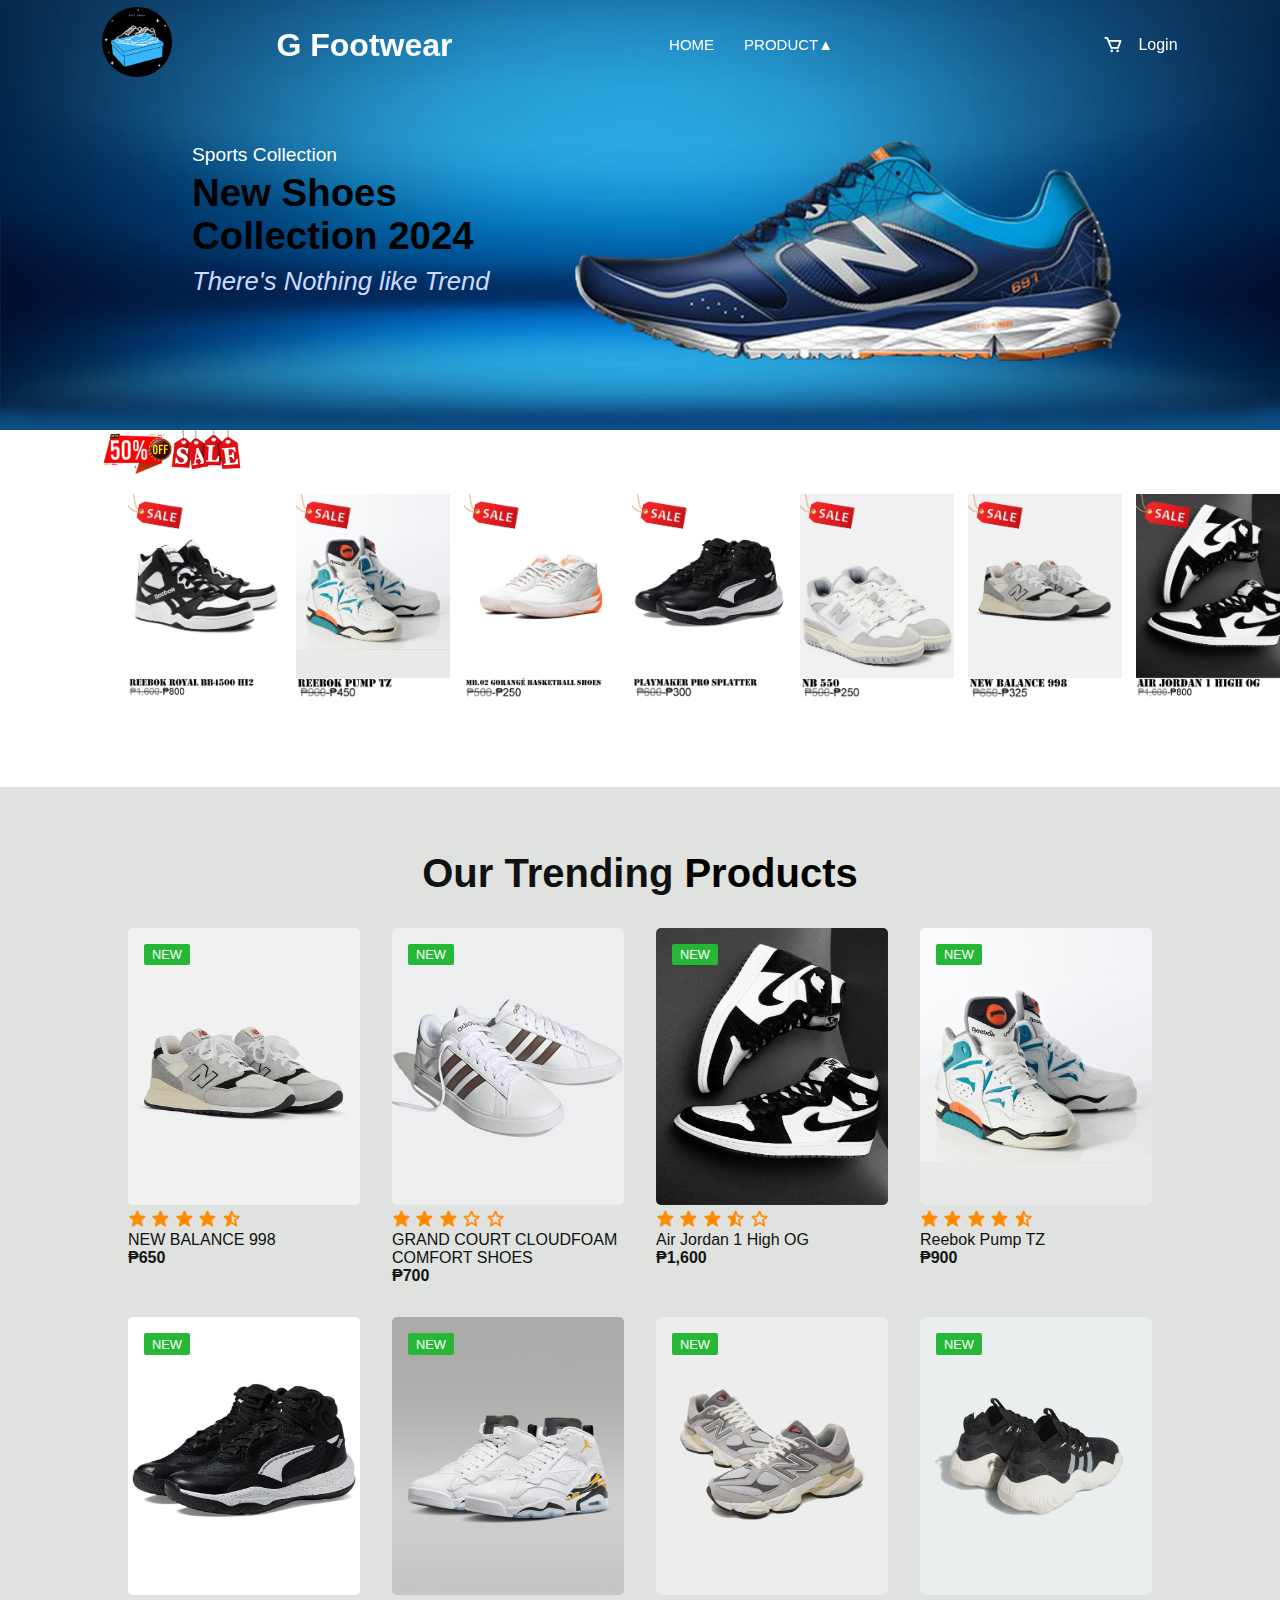
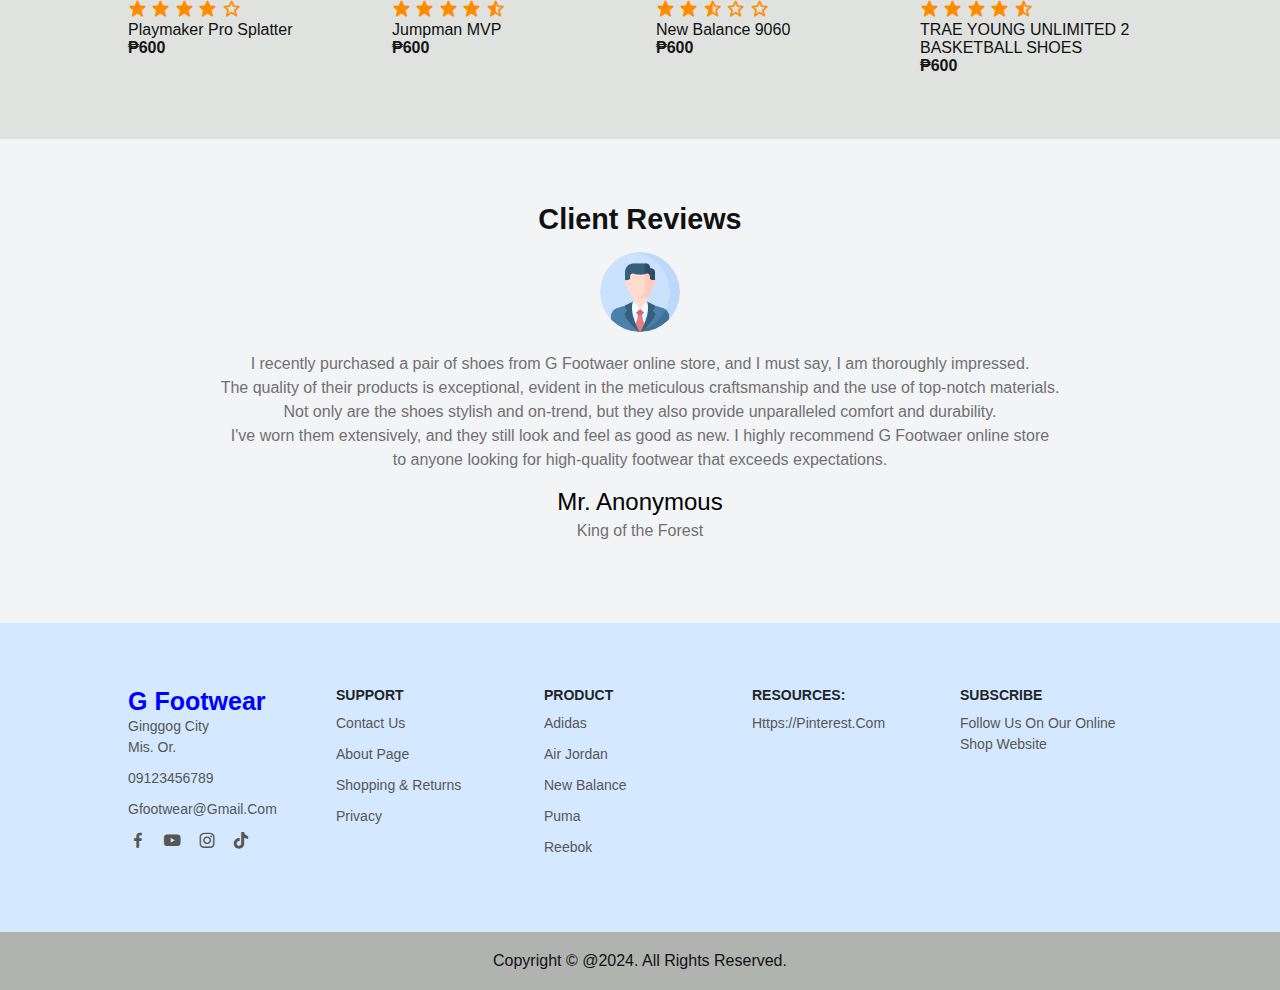
<file: index.html>
<!DOCTYPE html>
<html lang="en">
<head>
    <meta charset="UTF-8">
    <meta name="viewport" content="width=device-width, initial-scale=1.0">
    <link rel="stylesheet" href="https://unpkg.com/boxicons@latest/css/boxicons.min.css">
    <link rel="stylesheet" href="styles.css">
    <link rel="icon" type="image/x-icon" href="image/logo2.png">
    <title>G Footwear</title>
</head>
<body>
    <header>
        <a href="#" class="logo"><img src="image/logo2.png" ></a>
        <h1 class="business-name">G Footwear</h1>
        
        <ul class="navigation">
            <li><a class="sectionBtn" data-section="Home" href="#home" >HOME</a></li>
            <li><a id="cat" onclick="toggleButton()">PRODUCT▲</a></li>
        </ul>
        <div id="dropdown" class="category">
            <a class="sectionBtn" data-section="adidas" href="#adidas">ADIDAS</a>
            <div class="separator"></div>
            <a class="sectionBtn" data-section="aj" href="#aj">AIR JORDAN</a>
            <div class="separator"></div>
            <a class="sectionBtn" data-section="nb" href="#nb">NEW BALANCE</a>
            <div class="separator"></div>
            <a class="sectionBtn" data-section="puma" href="#puma">PUMA</a>
            <div class="separator"></div>
            <a class="sectionBtn" data-section="reebok" href="#reebok">REEBOK</a>
        </div>

        <div class="nav-icon">
            <!-- <a href="#"><i class='bx bx-search'></i></a> -->
            <!-- <a href="#"><i class='bx bx-user'></i></a> -->
            <a href="cart.html"><i class='bx bx-cart'></i></a>
            <a class="btn" href="login.html">Login</a>
        </div>

    </header>

    <section class="home" id="home">
        <div class="main-text">
            <h5>Sports Collection</h5>
            <h1>New Shoes <br> Collection 2024</h1>
            <p>There's Nothing like Trend</p>
        </div>

    </section>

    <!-- sale -->
    <section class="sale">
        <div class="scrollable-content">
            <img class="shoes26" src="image/sale1.jpg" >
            <img class="shoes27" src="image/sale2.jpg" >
            <img class="shoes28" src="image/sale3.jpg" >
            <img class="shoes29" src="image/sale4.jpg" >
            <img class="shoes30" src="image/sale5.jpg" >
            <img class="shoes31" src="image/sale6.jpg" >
            <img class="shoes32" src="image/sale7.jpg" >
            <img class="shoes33" src="image/sale8.jpg" >
            <img class="shoes34" src="image/sale9.jpg" >
            <img class="shoes35" src="image/sale10.jpg" >
        </div>
    </section>

    <!-- Trending product section -->
    <section class="trending-product active" id="Home" >
        <div class="center-text">
            <h2>Our Trending <span>Products</span></h2>
        </div>

        <div class="products">
            <div class="row">
                <img class="shoes13" src="NEW BALANCE/nb3.jpg" >
                <div class="product-text">
                    <h5>New</h5>
                </div>
                <div class="ratting">
                    <i class='bx bxs-star'></i>
                    <i class='bx bxs-star'></i>
                    <i class='bx bxs-star'></i>
                    <i class='bx bxs-star'></i>
                    <i class='bx bxs-star-half'></i>
                </div>

                <div class="price">
                    <h4>NEW BALANCE 998</h4>
                    <p>₱650</p>
                    
                </div>
            </div>
       
            <div class="row">
                <img class="shoes2" src="ADIDAS/adidas2.jpg" >
                <div class="product-text">
                    <h5>New</h5>
                </div>
                <div class="ratting">
                    <i class='bx bxs-star'></i>
                    <i class='bx bxs-star'></i>
                    <i class='bx bxs-star'></i>
                    <i class='bx bx-star'></i>
                    <i class='bx bx-star'></i>
                </div>

                <div class="price">
                    <h4>GRAND COURT CLOUDFOAM COMFORT SHOES</h4>
                    <p>₱700</p>
                    
                </div>
            </div>
       
            <div class="row">
                <img class="shoes6" src="AIR JORDAN/jordan1.jpg" >
                <div class="product-text">
                    <h5>New</h5>
                </div>
                <div class="ratting">
                    <i class='bx bxs-star'></i>
                    <i class='bx bxs-star'></i>
                    <i class='bx bxs-star'></i>
                    <i class='bx bxs-star-half'></i>
                    <i class='bx bx-star'></i>
                </div>

                <div class="price">
                    <h4>Air Jordan 1 High OG</h4>
                    <p>₱1,600</p>
                    
                </div>
            </div>
        
            <div class="row">
                <img class="shoes24" src="REEBOK/reebok4.jpg" >
                <div class="product-text">
                    <h5>New</h5>
                </div>
                <div class="ratting">
                    <i class='bx bxs-star'></i>
                    <i class='bx bxs-star'></i>
                    <i class='bx bxs-star'></i>
                    <i class='bx bxs-star'></i>
                    <i class='bx bxs-star-half'></i>
                </div>

                <div class="price">
                    <h4>Reebok Pump TZ</h4>
                    <p>₱900</p>
                    
                </div>
            </div>
        
            <div class="row">
                <img class="shoes17" src="PUMA/puma2.jpg" >
                <div class="product-text">
                    <h5>New</h5>
                </div>
                <div class="ratting">
                    <i class='bx bxs-star'></i>
                    <i class='bx bxs-star'></i>
                    <i class='bx bxs-star'></i>
                    <i class='bx bxs-star'></i>
                    <i class='bx bx-star'></i>
                </div>

                <div class="price">
                    <h4>Playmaker Pro Splatter</h4>
                    <p>₱600</p>
                    
                </div>
            </div>
        
            <div class="row">
                <img class="shoes10" src="AIR JORDAN/jordan5.jpg" >
                <div class="product-text">
                    <h5>New</h5>
                </div>
                <div class="ratting">
                    <i class='bx bxs-star'></i>
                    <i class='bx bxs-star'></i>
                    <i class='bx bxs-star'></i>
                    <i class='bx bxs-star'></i>
                    <i class='bx bxs-star-half'></i>
                </div>

                <div class="price">
                    <h4>Jumpman MVP</h4>
                    <p>₱600</p>
                    
                </div>
            </div>
       
            <div class="row">
                <img class="shoes14" src="NEW BALANCE/nb4.jpg" >
                <div class="product-text">
                    <h5>New</h5>
                </div>
                <div class="ratting">
                    <i class='bx bxs-star'></i>
                    <i class='bx bxs-star'></i>
                    <i class='bx bxs-star-half'></i>
                    <i class='bx bx-star'></i>
                    <i class='bx bx-star'></i>
                </div>

                <div class="price">
                    <h4>new balance 9060</h4>
                    <p>₱600</p>
                    
                </div>
            </div>
       
            <div class="row">
                <img class="shoes5" src="ADIDAS/adidas5.jpg" >
                <div class="product-text">
                    <h5>New</h5>
                </div>
                <div class="ratting">
                    <i class='bx bxs-star'></i>
                    <i class='bx bxs-star'></i>
                    <i class='bx bxs-star'></i>
                    <i class='bx bxs-star'></i>
                    <i class='bx bxs-star-half'></i>
                </div>

                <div class="price">
                    <h4>TRAE YOUNG UNLIMITED 2 BASKETBALL SHOES</h4>
                    <p>₱600</p>
                    
                </div>
            </div>
        </div>
    </section>




<!-- ================================================try======================================================= -->
    <footer class="trending-product" id="adidas">
        <div class="center-text">
            <h2 style="font-size: 5dvw;">ADIDAS</h2>
        </div>

        <div class="products">
            <div class="row">
                <img class="shoes1" src="ADIDAS/adidas1.jpg" >

                <div class="ratting">
                    <i class='bx bxs-star'></i>
                    <i class='bx bxs-star'></i>
                    <i class='bx bxs-star'></i>
                    <i class='bx bxs-star'></i>
                    <i class='bx bxs-star-half'></i>
                </div>

                <div class="price">
                    <h4>DURAMO 10 SHOES</h4>
                    <p>₱600</p>
                    
                </div>
            </div>
       
            <div class="row">
                <img class="shoes2" src="ADIDAS/adidas2.jpg" >

                <div class="ratting">
                    <i class='bx bxs-star'></i>
                    <i class='bx bxs-star'></i>
                    <i class='bx bxs-star'></i>
                    <i class='bx bx-star'></i>
                    <i class='bx bx-star'></i>
                </div>

                <div class="price">
                    <h4>GRAND COURT CLOUDFOAM COMFORT SHOES</h4>
                    <p>₱700</p>
                    
                </div>
            </div>

            <div class="row">
                <img class="shoes3" src="ADIDAS/adidas3.jpg" >

                <div class="ratting">
                    <i class='bx bxs-star'></i>
                    <i class='bx bxs-star'></i>
                    <i class='bx bxs-star'></i>
                    <i class='bx bx-star'></i>
                    <i class='bx bx-star'></i>
                </div>

                <div class="price">
                    <h4>rivalry low</h4>
                    <p>₱750</p>
                    
                </div>
            </div>

            <div class="row">
                <img class="shoes4" src="ADIDAS/adidas4.jpg" >
                
                <div class="ratting">
                    <i class='bx bxs-star'></i>
                    <i class='bx bxs-star'></i>
                    <i class='bx bxs-star'></i>
                    <i class='bx bx-star'></i>
                    <i class='bx bx-star'></i>
                </div>

                <div class="price">
                    <h4>TRAE YOUNG 3 LOW TRAINERS</h4>
                    <p>₱800</p>
                    
                </div>
            </div>

            <div class="row">
                <img class="shoes5" src="ADIDAS/adidas5.jpg" >
                
                <div class="ratting">
                    <i class='bx bxs-star'></i>
                    <i class='bx bxs-star'></i>
                    <i class='bx bxs-star'></i>
                    <i class='bx bx-star'></i>
                    <i class='bx bx-star'></i>
                </div>

                <div class="price">
                    <h4>TRAE YOUNG UNLIMITED 2 BASKETBALL SHOES</h4>
                    <p>₱600</p>
                    
                </div>
            </div>
        </div>
    </footer>

<!-- ================================================try======================================================= -->
    <footer class="trending-product" id="aj">
        <div class="center-text">
            <h2 style="font-size: 5dvw;">AIR JORDAN</h2>
        </div>
        <div class="products">
            <div class="row">
                <img class="shoes6" src="AIR JORDAN/jordan1.jpg" >
                
                <div class="ratting">
                    <i class='bx bxs-star'></i>
                    <i class='bx bxs-star'></i>
                    <i class='bx bxs-star'></i>
                    <i class='bx bxs-star'></i>
                    <i class='bx bxs-star-half'></i>
                </div>

                <div class="price">
                    <h4>Air Jordan 1 High OG</h4>
                    <p>₱1,600</p>
                    
                </div>
            </div>
       
            <div class="row">
                <img class="shoes7" src="AIR JORDAN/jordan2.jpg" >
                
                <div class="ratting">
                    <i class='bx bxs-star'></i>
                    <i class='bx bxs-star'></i>
                    <i class='bx bxs-star'></i>
                    <i class='bx bx-star'></i>
                    <i class='bx bx-star'></i>
                </div>

                <div class="price">
                    <h4>Air Jordan 9 G</h4>
                    <p>₱600</p>
                    
                </div>
            </div>

            <div class="row">
                <img class="shoes8" src="AIR JORDAN/jordan3.jpg" >
                
                <div class="ratting">
                    <i class='bx bxs-star'></i>
                    <i class='bx bxs-star'></i>
                    <i class='bx bxs-star'></i>
                    <i class='bx bx-star'></i>
                    <i class='bx bx-star'></i>
                </div>

                <div class="price">
                    <h4>Air Jordan 11 “Jubilee”</h4>
                    <p>₱600</p>
                    
                </div>
            </div>

            <div class="row">
                <img class="shoes9" src="AIR JORDAN/jordan4.jpg" >
                
                <div class="ratting">
                    <i class='bx bxs-star'></i>
                    <i class='bx bxs-star'></i>
                    <i class='bx bxs-star'></i>
                    <i class='bx bx-star'></i>
                    <i class='bx bx-star'></i>
                </div>

                <div class="price">
                    <h4>Jordan Max Aura 5</h4>
                    <p>₱1,500</p>
                    
                </div>
            </div>

            <div class="row">
                <img class="shoes10" src="AIR JORDAN/jordan5.jpg" >
                
                <div class="ratting">
                    <i class='bx bxs-star'></i>
                    <i class='bx bxs-star'></i>
                    <i class='bx bxs-star'></i>
                    <i class='bx bx-star'></i>
                    <i class='bx bx-star'></i>
                </div>

                <div class="price">
                    <h4>Jumpman MVP</h4>
                    <p>₱600</p>
                    
                </div>
            </div>
        </div>
    </footer>


<!-- ================================================try======================================================= -->
    <footer class="trending-product" id="nb">
        <div class="center-text">
            <h2 style="font-size: 5dvw;">NEW BALANCE</h2>
        </div>
        <div class="products">
            <div class="row">
                <img class="shoes11" src="NEW BALANCE/nb1.jpg" >
                
                <div class="ratting">
                    <i class='bx bxs-star'></i>
                    <i class='bx bxs-star'></i>
                    <i class='bx bxs-star'></i>
                    <i class='bx bxs-star'></i>
                    <i class='bx bxs-star-half'></i>
                </div>

                <div class="price">
                    <h4>NB 550</h4>
                    <p>₱500</p>
                    
                </div>
            </div>
       
            <div class="row">
                <img class="shoes12" src="NEW BALANCE/nb2.jpg" >
                
                <div class="ratting">
                    <i class='bx bxs-star'></i>
                    <i class='bx bxs-star'></i>
                    <i class='bx bxs-star'></i>
                    <i class='bx bx-star'></i>
                    <i class='bx bx-star'></i>
                </div>

                <div class="price">
                    <h4>NB 990V5</h4>
                    <p>₱600</p>
                    
                </div>
            </div>

            <div class="row">
                <img class="shoes13" src="NEW BALANCE/nb3.jpg" >
                
                <div class="ratting">
                    <i class='bx bxs-star'></i>
                    <i class='bx bxs-star'></i>
                    <i class='bx bxs-star'></i>
                    <i class='bx bx-star'></i>
                    <i class='bx bx-star'></i>
                </div>

                <div class="price">
                    <h4>NEW BALANCE 998</h4>
                    <p>₱650</p>
                    
                </div>
            </div>

            <div class="row">
                <img class="shoes14" src="NEW BALANCE/nb4.jpg" >
                
                <div class="ratting">
                    <i class='bx bxs-star'></i>
                    <i class='bx bxs-star'></i>
                    <i class='bx bxs-star'></i>
                    <i class='bx bx-star'></i>
                    <i class='bx bx-star'></i>
                </div>

                <div class="price">
                    <h4>new balance 9060</h4>
                    <p>₱600</p>
                    
                </div>
            </div>

            <div class="row">
                <img class="shoes15" src="NEW BALANCE/nb5.jpg" >
                
                <div class="ratting">
                    <i class='bx bxs-star'></i>
                    <i class='bx bxs-star'></i>
                    <i class='bx bxs-star'></i>
                    <i class='bx bx-star'></i>
                    <i class='bx bx-star'></i>
                </div>

                <div class="price">
                    <h4>New Balance Trainers Mens 530</h4>
                    <p>₱600</p>
                    
                </div>
            </div>
        </div>
    </footer>



<!-- ================================================try======================================================= -->
    <footer class="trending-product" id="puma">
        <div class="center-text">
            <h2 style="font-size: 5dvw;">PUMA</h2>
        </div>
        <div class="products">
            <div class="row">
                <img class="shoes16"src="PUMA/puma1.jpg" >
                
                <div class="ratting">
                    <i class='bx bxs-star'></i>
                    <i class='bx bxs-star'></i>
                    <i class='bx bxs-star'></i>
                    <i class='bx bxs-star'></i>
                    <i class='bx bxs-star-half'></i>
                </div>

                <div class="price">
                    <h4>MB.02 Gorangé Basketball Shoes</h4>
                    <p>₱600</p>
                    
                </div>
            </div>
       
            <div class="row">
                <img class="shoes17" src="PUMA/puma2.jpg" >
                
                <div class="ratting">
                    <i class='bx bxs-star'></i>
                    <i class='bx bxs-star'></i>
                    <i class='bx bxs-star'></i>
                    <i class='bx bx-star'></i>
                    <i class='bx bx-star'></i>
                </div>

                <div class="price">
                    <h4>Playmaker Pro Splatter</h4>
                    <p>₱600</p>
                    
                </div>
            </div>

            <div class="row">
                <img class="shoes18" src="PUMA/puma3.jpg" >
                
                <div class="ratting">
                    <i class='bx bxs-star'></i>
                    <i class='bx bxs-star'></i>
                    <i class='bx bxs-star'></i>
                    <i class='bx bx-star'></i>
                    <i class='bx bx-star'></i>
                </div>

                <div class="price">
                    <h4>PWR NITRO SQD Men_s Training Shoes</h4>
                    <p>₱600</p>
                    
                </div>
            </div>

            <div class="row">
                <img class="shoes19" src="PUMA/puma4.jpg" >
                
                <div class="ratting">
                    <i class='bx bxs-star'></i>
                    <i class='bx bxs-star'></i>
                    <i class='bx bxs-star'></i>
                    <i class='bx bx-star'></i>
                    <i class='bx bx-star'></i>
                </div>

                <div class="price">
                    <h4>Retaliate 2 Running Shoes</h4>
                    <p>₱600</p>
                    
                </div>
            </div>

            <div class="row">
                <img class="shoes20" src="PUMA/puma5.jpg" >
                
                <div class="ratting">
                    <i class='bx bxs-star'></i>
                    <i class='bx bxs-star'></i>
                    <i class='bx bxs-star'></i>
                    <i class='bx bx-star'></i>
                    <i class='bx bx-star'></i>
                </div>

                <div class="price">
                    <h4>TRC Blaze Court Basketball Shoes</h4>
                    <p>₱500</p>
                    
                </div>
            </div>
        </div>
    </footer>



<!-- ================================================try======================================================= -->
    <footer class="trending-product" id="reebok">
        <div class="center-text">
            <h2 style="font-size: 5dvw;">REEBOK</h2>
        </div>
        <div class="products">
            <div class="row">
                <img class="shoes21" src="REEBOK/reebok1.jpg" >
                
                <div class="ratting">
                    <i class='bx bxs-star'></i>
                    <i class='bx bxs-star'></i>
                    <i class='bx bxs-star'></i>
                    <i class='bx bxs-star'></i>
                    <i class='bx bxs-star-half'></i>
                </div>

                <div class="price">
                    <h4>Reebok Answer III</h4>
                    <p>₱600</p>
                    
                </div>
            </div>
       
            <div class="row">
                <img class="shoes22" src="REEBOK/reebok2.jpg" >
                
                <div class="ratting">
                    <i class='bx bxs-star'></i>
                    <i class='bx bxs-star'></i>
                    <i class='bx bxs-star'></i>
                    <i class='bx bx-star'></i>
                    <i class='bx bx-star'></i>
                </div>

                <div class="price">
                    <h4>Reebok Club C Bulc Skate Shoes</h4>
                    <p>₱600</p>
                    
                </div>
            </div>

            <div class="row">
                <img class="shoes23" src="REEBOK/reebok3.jpg" >
                
                <div class="ratting">
                    <i class='bx bxs-star'></i>
                    <i class='bx bxs-star'></i>
                    <i class='bx bxs-star'></i>
                    <i class='bx bx-star'></i>
                    <i class='bx bx-star'></i>
                </div>

                <div class="price">
                    <h4>Reebok Pump Omni Zone II</h4>
                    <p>₱600</p>
                    
                </div>
            </div>

            <div class="row">
                <img class="shoes24" src="REEBOK/reebok4.jpg" >
                
                <div class="ratting">
                    <i class='bx bxs-star'></i>
                    <i class='bx bxs-star'></i>
                    <i class='bx bxs-star'></i>
                    <i class='bx bx-star'></i>
                    <i class='bx bx-star'></i>
                </div>

                <div class="price">
                    <h4>Reebok Pump TZ</h4>
                    <p>₱900</p>
                    
                </div>
            </div>

            <div class="row">
                <img class="shoes25" src="REEBOK/reebok5.jpg" >
                
                <div class="ratting">
                    <i class='bx bxs-star'></i>
                    <i class='bx bxs-star'></i>
                    <i class='bx bxs-star'></i>
                    <i class='bx bx-star'></i>
                    <i class='bx bx-star'></i>
                </div>

                <div class="price">
                    <h4>Reebok Royal BB4500 HI2</h4>
                    <p>₱1,600</p>
                    
                </div>
            </div>
        </div>
    </footer>





<!-- ================================================try======================================================= -->

    <!-- client review -->
    <section class="client-reviews">
        <div class="reviews">
            <h3>Client Reviews</h3>
            <img src="image/profile.png" >
            <p>I recently purchased a pair of shoes from G Footwaer online store, and I must say, I am thoroughly impressed. <br>
                The quality of their products is exceptional, evident in the meticulous craftsmanship and the use of top-notch materials. <br>
                Not only are the shoes stylish and on-trend, but they also provide unparalleled comfort and durability. <br>
                I've worn them extensively, and they still look and feel as good as new. I highly recommend G Footwaer online store <br>
                 to anyone looking for high-quality footwear that exceeds expectations.</p>

                <h2>Mr. Anonymous</h2>
                <p>King of the Forest</p>
        </div>
    </section>


    <!--Contact Section -->
    <section class="contact">
        <div class="contact-info">

            <div class="first-info">
                <h3 class="logo">G Footwear</h3>

                <p>Ginggog City <br> Mis. Or.</p>
                <p>09123456789</p>
                <p>gfootwear@gmail.com</p>

                <div class="social-icon">
                    <a href=""><i class="bx bxl-facebook"></i></a>
                    <a href=""><i class="bx bxl-youtube"></i></a>
                    <a href=""><i class="bx bxl-instagram"></i></a>
                    <a href=""><i class="bx bxl-tiktok"></i></a>
                </div>
            </div>

            <div class="second-info">
                <h4>Support</h4>
                <p>Contact us</p>
                <p>About page</p>
                <p>Shopping & Returns</p>
                <p>Privacy</p>
            </div>

            <div class="third-info">
                <h4>PRODUCT</h4>
                <p>Adidas</p>
                <p>Air Jordan</p>
                <p>New Balance</p>
                <p>Puma</p>
                <p>Reebok</p>
            </div>

            <div class="fourth-info">
                <h4>Resources:</h4>
                <p>https://pinterest.com</p>
            </div>

            <div class="five">
                <h4>Subscribe</h4>
                <p>Follow us on our online shop website </p>
            </div>
        </div>
    </section>



<!-- =========================================================================== -->
<!-- Modal pop-up container -->
<div id="myModal" class="modal">
    <div class="modal-content">
        <span class="close" onclick="closeModal()">&times;</span>
        <form id="updateForm" action="#" method="POST">
            <br>
            <div class="parent">
                <div class="shoes">
                    <img src="ADIDAS/adidas1.jpg" alt="">
                </div>
                
                <div class="size">
                    <h1>DURAMO 10 SHOES</h1>
                    <br>
                    <br>
                    <div class="price">
                        <p>₱600</p>
                    </div>
                    <br>
                    <label for="">Size: </label>
                    <a href="">40</a>
                    <a href="">41</a>
                    <a href="">42</a>
                    <a href="">43</a>

                    <div class="quantity">
                        <br>
                        <label for="">Quantity: </label>
                    <input type="number" value="1" min="1"  >
                    </div>
                </div>
            </div>
            <div class="cart">
                <button type="submit">Add to Cart</button>
            </div>
            
        </form>
    </div>
</div>

<!-- =========================================================================== -->

<!-- Modal pop-up container -->
<div id="myModal2" class="modal2">
    <div class="modal-content">
        <span class="close2" onclick="closeModal2()">&times;</span>
        <form id="updateForm" action="#" method="POST">
            <br>
            <div class="parent">
                <div class="shoes">
                    <img src="ADIDAS/adidas2.jpg" alt="">
                </div>
                
                <div class="size">
                    <h1>GRAND COURT CLOUDFOAM COMFORT SHOES</h1>
                    <br>
                    <br>
                    <div class="price">
                        <p>₱700</p>
                    </div>
                    <br>
                    <label for="">Size: </label>
                    <a href="">40</a>
                    <a href="">41</a>
                    <a href="">42</a>
                    <a href="">43</a>

                    <div class="quantity">
                        <br>
                        <label for="">Quantity: </label>
                    <input type="number" value="1" min="1"  >
                    </div>
                </div>
            </div>
            <div class="cart">
                <button type="submit">Add to Cart</button>
            </div>
            
        </form>
    </div>
</div>

<!-- =========================================================================== -->

<!-- Modal pop-up container -->
<div id="myModal3" class="modal3">
    <div class="modal-content">
        <span class="close3" onclick="closeModal3()">&times;</span>
        <form id="updateForm" action="#" method="POST">
            <br>
            <div class="parent">
                <div class="shoes">
                    <img src="ADIDAS/adidas3.jpg" alt="">
                </div>
                
                <div class="size">
                    <h1>Rivalry Low</h1>
                    <br>
                    <br>
                    <div class="price">
                        <p>₱750</p>
                    </div>
                    <br>
                    <label for="">Size: </label>
                    <a href="">40</a>
                    <a href="">41</a>
                    <a href="">42</a>
                    <a href="">43</a>

                    <div class="quantity">
                        <br>
                        <label for="">Quantity: </label>
                    <input type="number" value="1" min="1"  >
                    </div>
                </div>
            </div>
            <div class="cart">
                <button type="submit">Add to Cart</button>
            </div>
            
        </form>
    </div>
</div>

<!-- =========================================================================== -->

<!-- Modal pop-up container -->
<div id="myModal4" class="modal4">
    <div class="modal-content">
        <span class="close4" onclick="closeModal4()">&times;</span>
        <form id="updateForm" action="#" method="POST">
            <br>
            <div class="parent">
                <div class="shoes">
                    <img src="ADIDAS/adidas4.jpg" alt="">
                </div>
                
                <div class="size">
                    <h1>TRAE YOUNG 3 LOW TRAINERS</h1>
                    <br>
                    <br>
                    <div class="price">
                        <p>₱800</p>
                    </div>
                    <br>
                    <label for="">Size: </label>
                    <a href="">40</a>
                    <a href="">41</a>
                    <a href="">42</a>
                    <a href="">43</a>

                    <div class="quantity">
                        <br>
                        <label for="">Quantity: </label>
                    <input type="number" value="1" min="1"  >
                    </div>
                </div>
            </div>
            <div class="cart">
                <button type="submit">Add to Cart</button>
            </div>
            
        </form>
    </div>
</div>

<!-- =========================================================================== -->

<!-- Modal pop-up container -->
<div id="myModal5" class="modal5">
    <div class="modal-content">
        <span class="close5" onclick="closeModal5()">&times;</span>
        <form id="updateForm" action="#" method="POST">
            <br>
            <div class="parent">
                <div class="shoes">
                    <img src="ADIDAS/adidas5.jpg" alt="">
                </div>
                
                <div class="size">
                    <h1>TRAE YOUNG UNLIMITED 2 BASKETBALL SHOES</h1>
                    <br>
                    <br>
                    <div class="price">
                        <p>₱600</p>
                    </div>
                    <br>
                    <label for="">Size: </label>
                    <a href="">40</a>
                    <a href="">41</a>
                    <a href="">42</a>
                    <a href="">43</a>

                    <div class="quantity">
                        <br>
                        <label for="">Quantity: </label>
                    <input type="number" value="1" min="1"  >
                    </div>
                </div>
            </div>
            <div class="cart">
                <button type="submit">Add to Cart</button>
            </div>
            
        </form>
    </div>
</div>

<!-- =========================================================================== -->

<!-- Modal pop-up container -->
<div id="myModal6" class="modal6">
    <div class="modal-content">
        <span class="close6" onclick="closeModal6()">&times;</span>
        <form id="updateForm" action="#" method="POST">
            <br>
            <div class="parent">
                <div class="shoes">
                    <img src="AIR JORDAN/jordan1.jpg" alt="">
                </div>
                
                <div class="size">
                    <h1>Air Jordan 1 High OG</h1>
                    <br>
                    <br>
                    <div class="price">
                        <p>₱1,600</p>
                    </div>
                    <br>
                    <label for="">Size: </label>
                    <a href="">40</a>
                    <a href="">41</a>
                    <a href="">42</a>
                    <a href="">43</a>

                    <div class="quantity">
                        <br>
                        <label for="">Quantity: </label>
                    <input type="number" value="1" min="1"  >
                    </div>
                </div>
            </div>
            <div class="cart">
                <button type="submit">Add to Cart</button>
            </div>
            
        </form>
    </div>
</div>

<!-- =========================================================================== -->

<!-- Modal pop-up container -->
<div id="myModal7" class="modal7">
    <div class="modal-content">
        <span class="close7" onclick="closeModal7()">&times;</span>
        <form id="updateForm" action="#" method="POST">
            <br>
            <div class="parent">
                <div class="shoes">
                    <img src="AIR JORDAN/jordan2.jpg" alt="">
                </div>
                
                <div class="size">
                    <h1>Air Jordan 9 G</h1>
                    <br>
                    <br>
                    <div class="price">
                        <p>₱600</p>
                    </div>
                    <br>
                    <label for="">Size: </label>
                    <a href="">40</a>
                    <a href="">41</a>
                    <a href="">42</a>
                    <a href="">43</a>

                    <div class="quantity">
                        <br>
                        <label for="">Quantity: </label>
                    <input type="number" value="1" min="1"  >
                    </div>
                </div>
            </div>
            <div class="cart">
                <button type="submit">Add to Cart</button>
            </div>
            
        </form>
    </div>
</div>

<!-- =========================================================================== -->

<!-- Modal pop-up container -->
<div id="myModal8" class="modal8">
    <div class="modal-content">
        <span class="close8" onclick="closeModal8()">&times;</span>
        <form id="updateForm" action="#" method="POST">
            <br>
            <div class="parent">
                <div class="shoes">
                    <img src="AIR JORDAN/jordan3.jpg" alt="">
                </div>
                
                <div class="size">
                    <h1>Air Jordan 11 “Jubilee”</h1>
                    <br>
                    <br>
                    <div class="price">
                        <p>₱600</p>
                    </div>
                    <br>
                    <label for="">Size: </label>
                    <a href="">40</a>
                    <a href="">41</a>
                    <a href="">42</a>
                    <a href="">43</a>

                    <div class="quantity">
                        <br>
                        <label for="">Quantity: </label>
                    <input type="number" value="1" min="1"  >
                    </div>
                </div>
            </div>
            <div class="cart">
                <button type="submit">Add to Cart</button>
            </div>
            
        </form>
    </div>
</div>

<!-- =========================================================================== -->

<!-- Modal pop-up container -->
<div id="myModal9" class="modal9">
    <div class="modal-content">
        <span class="close9" onclick="closeModal9()">&times;</span>
        <form id="updateForm" action="#" method="POST">
            <br>
            <div class="parent">
                <div class="shoes">
                    <img src="AIR JORDAN/jordan4.jpg" alt="">
                </div>
                
                <div class="size">
                    <h1>Jordan Max Aura 5</h1>
                    <br>
                    <br>
                    <div class="price">
                        <p>₱1,500</p>
                    </div>
                    <br>
                    <label for="">Size: </label>
                    <a href="">40</a>
                    <a href="">41</a>
                    <a href="">42</a>
                    <a href="">43</a>

                    <div class="quantity">
                        <br>
                        <label for="">Quantity: </label>
                    <input type="number" value="1" min="1"  >
                    </div>
                </div>
            </div>
            <div class="cart">
                <button type="submit">Add to Cart</button>
            </div>
            
        </form>
    </div>
</div>

<!-- =========================================================================== -->

<!-- Modal pop-up container -->
<div id="myModal10" class="modal10">
    <div class="modal-content">
        <span class="close10" onclick="closeModal10()">&times;</span>
        <form id="updateForm" action="#" method="POST">
            <br>
            <div class="parent">
                <div class="shoes">
                    <img src="AIR JORDAN/jordan5.jpg" alt="">
                </div>
                
                <div class="size">
                    <h1>Jumpman MVP</h1>
                    <br>
                    <br>
                    <div class="price">
                        <p>₱600</p>
                    </div>
                    <br>
                    <label for="">Size: </label>
                    <a href="">40</a>
                    <a href="">41</a>
                    <a href="">42</a>
                    <a href="">43</a>

                    <div class="quantity">
                        <br>
                        <label for="">Quantity: </label>
                    <input type="number" value="1" min="1"  >
                    </div>
                </div>
            </div>
            <div class="cart">
                <button type="submit">Add to Cart</button>
            </div>
            
        </form>
    </div>
</div>

<!-- =========================================================================== -->

<!-- Modal pop-up container -->
<div id="myModal11" class="modal11">
    <div class="modal-content">
        <span class="close11" onclick="closeModal11()">&times;</span>
        <form id="updateForm" action="#" method="POST">
            <br>
            <div class="parent">
                <div class="shoes">
                    <img src="NEW BALANCE/nb1.jpg" alt="">
                </div>
                
                <div class="size">
                    <h1>NB 550</h1>
                    <br>
                    <br>
                    <div class="price">
                        <p>₱500</p>
                    </div>
                    <br>
                    <label for="">Size: </label>
                    <a href="">40</a>
                    <a href="">41</a>
                    <a href="">42</a>
                    <a href="">43</a>

                    <div class="quantity">
                        <br>
                        <label for="">Quantity: </label>
                    <input type="number" value="1" min="1"  >
                    </div>
                </div>
            </div>
            <div class="cart">
                <button type="submit">Add to Cart</button>
            </div>
            
        </form>
    </div>
</div>

<!-- =========================================================================== -->

<!-- Modal pop-up container -->
<div id="myModal12" class="modal12">
    <div class="modal-content">
        <span class="close12" onclick="closeModal12()">&times;</span>
        <form id="updateForm" action="#" method="POST">
            <br>
            <div class="parent">
                <div class="shoes">
                    <img src="NEW BALANCE/nb2.jpg" alt="">
                </div>
                
                <div class="size">
                    <h1>NB 990V5</h1>
                    <br>
                    <br>
                    <div class="price">
                        <p>₱600</p>
                    </div>
                    <br>
                    <label for="">Size: </label>
                    <a href="">40</a>
                    <a href="">41</a>
                    <a href="">42</a>
                    <a href="">43</a>

                    <div class="quantity">
                        <br>
                        <label for="">Quantity: </label>
                    <input type="number" value="1" min="1"  >
                    </div>
                </div>
            </div>
            <div class="cart">
                <button type="submit">Add to Cart</button>
            </div>
            
        </form>
    </div>
</div>

<!-- =========================================================================== -->

<!-- Modal pop-up container -->
<div id="myModal13" class="modal13">
    <div class="modal-content">
        <span class="close13" onclick="closeModal13()">&times;</span>
        <form id="updateForm" action="#" method="POST">
            <br>
            <div class="parent">
                <div class="shoes">
                    <img src="NEW BALANCE/nb3.jpg" alt="">
                </div>
                
                <div class="size">
                    <h1>NEW BALANCE 998</h1>
                    <br>
                    <br>
                    <div class="price">
                        <p>₱650</p>
                    </div>
                    <br>
                    <label for="">Size: </label>
                    <a href="">40</a>
                    <a href="">41</a>
                    <a href="">42</a>
                    <a href="">43</a>

                    <div class="quantity">
                        <br>
                        <label for="">Quantity: </label>
                    <input type="number" value="1" min="1"  >
                    </div>
                </div>
            </div>
            <div class="cart">
                <button type="submit">Add to Cart</button>
            </div>
            
        </form>
    </div>
</div>

<!-- =========================================================================== -->

<!-- Modal pop-up container -->
<div id="myModal14" class="modal14">
    <div class="modal-content">
        <span class="close14" onclick="closeModal14()">&times;</span>
        <form id="updateForm" action="#" method="POST">
            <br>
            <div class="parent">
                <div class="shoes">
                    <img src="NEW BALANCE/nb4.jpg" alt="">
                </div>
                
                <div class="size">
                    <h1>New Balance 9060</h1>
                    <br>
                    <br>
                    <div class="price">
                        <p>₱600</p>
                    </div>
                    <br>
                    <label for="">Size: </label>
                    <a href="">40</a>
                    <a href="">41</a>
                    <a href="">42</a>
                    <a href="">43</a>

                    <div class="quantity">
                        <br>
                        <label for="">Quantity: </label>
                    <input type="number" value="1" min="1"  >
                    </div>
                </div>
            </div>
            <div class="cart">
                <button type="submit">Add to Cart</button>
            </div>
            
        </form>
    </div>
</div>

<!-- =========================================================================== -->

<!-- Modal pop-up container -->
<div id="myModal15" class="modal15">
    <div class="modal-content">
        <span class="close15" onclick="closeModal15()">&times;</span>
        <form id="updateForm" action="#" method="POST">
            <br>
            <div class="parent">
                <div class="shoes">
                    <img src="NEW BALANCE/nb5.jpg" alt="">
                </div>
                
                <div class="size">
                    <h1>New Balance Trainers Mens 530</h1>
                    <br>
                    <br>
                    <div class="price">
                        <p>₱600</p>
                    </div>
                    <br>
                    <label for="">Size: </label>
                    <a href="">40</a>
                    <a href="">41</a>
                    <a href="">42</a>
                    <a href="">43</a>

                    <div class="quantity">
                        <br>
                        <label for="">Quantity: </label>
                    <input type="number" value="1" min="1"  >
                    </div>
                </div>
            </div>
            <div class="cart">
                <button type="submit">Add to Cart</button>
            </div>
            
        </form>
    </div>
</div>


<!-- =========================================================================== -->

<!-- Modal pop-up container -->
<div id="myModal16" class="modal16">
    <div class="modal-content">
        <span class="close16" onclick="closeModal16()">&times;</span>
        <form id="updateForm" action="#" method="POST">
            <br>
            <div class="parent">
                <div class="shoes">
                    <img src="PUMA/puma1.jpg" alt="">
                </div>
                
                <div class="size">
                    <h1>MB.02 Gorangé Basketball Shoes</h1>
                    <br>
                    <br>
                    <div class="price">
                        <p>₱600</p>
                    </div>
                    <br>
                    <label for="">Size: </label>
                    <a href="">40</a>
                    <a href="">41</a>
                    <a href="">42</a>
                    <a href="">43</a>

                    <div class="quantity">
                        <br>
                        <label for="">Quantity: </label>
                    <input type="number" value="1" min="1"  >
                    </div>
                </div>
            </div>
            <div class="cart">
                <button type="submit">Add to Cart</button>
            </div>
            
        </form>
    </div>
</div>

<!-- =========================================================================== -->

<!-- Modal pop-up container -->
<div id="myModal17" class="modal17">
    <div class="modal-content">
        <span class="close17" onclick="closeModal17()">&times;</span>
        <form id="updateForm" action="#" method="POST">
            <br>
            <div class="parent">
                <div class="shoes">
                    <img src="PUMA/puma2.jpg" alt="">
                </div>
                
                <div class="size">
                    <h1>Playmaker Pro Splatter</h1>
                    <br>
                    <br>
                    <div class="price">
                        <p>₱600</p>
                    </div>
                    <br>
                    <label for="">Size: </label>
                    <a href="">40</a>
                    <a href="">41</a>
                    <a href="">42</a>
                    <a href="">43</a>

                    <div class="quantity">
                        <br>
                        <label for="">Quantity: </label>
                    <input type="number" value="1" min="1"  >
                    </div>
                </div>
            </div>
            <div class="cart">
                <button type="submit">Add to Cart</button>
            </div>
            
        </form>
    </div>
</div>

<!-- =========================================================================== -->

<!-- Modal pop-up container -->
<div id="myModal18" class="modal18">
    <div class="modal-content">
        <span class="close18" onclick="closeModal18()">&times;</span>
        <form id="updateForm" action="#" method="POST">
            <br>
            <div class="parent">
                <div class="shoes">
                    <img src="PUMA/puma3.jpg" alt="">
                </div>
                
                <div class="size">
                    <h1>PWR NITRO SQD Men_s Training Shoes</h1>
                    <br>
                    <br>
                    <div class="price">
                        <p>₱600</p>
                    </div>
                    <br>
                    <label for="">Size: </label>
                    <a href="">40</a>
                    <a href="">41</a>
                    <a href="">42</a>
                    <a href="">43</a>

                    <div class="quantity">
                        <br>
                        <label for="">Quantity: </label>
                    <input type="number" value="1" min="1"  >
                    </div>
                </div>
            </div>
            <div class="cart">
                <button type="submit">Add to Cart</button>
            </div>
            
        </form>
    </div>
</div>

<!-- =========================================================================== -->

<!-- Modal pop-up container -->
<div id="myModal19" class="modal19">
    <div class="modal-content">
        <span class="close19" onclick="closeModal19()">&times;</span>
        <form id="updateForm" action="#" method="POST">
            <br>
            <div class="parent">
                <div class="shoes">
                    <img src="PUMA/puma4.jpg" alt="">
                </div>
                
                <div class="size">
                    <h1>Retaliate 2 Running Shoes</h1>
                    <br>
                    <br>
                    <div class="price">
                        <p>₱600</p>
                    </div>
                    <br>
                    <label for="">Size: </label>
                    <a href="">40</a>
                    <a href="">41</a>
                    <a href="">42</a>
                    <a href="">43</a>

                    <div class="quantity">
                        <br>
                        <label for="">Quantity: </label>
                    <input type="number" value="1" min="1"  >
                    </div>
                </div>
            </div>
            <div class="cart">
                <button type="submit">Add to Cart</button>
            </div>
            
        </form>
    </div>
</div>

<!-- =========================================================================== -->

<!-- Modal pop-up container -->
<div id="myModal20" class="modal20">
    <div class="modal-content">
        <span class="close20" onclick="closeModal20()">&times;</span>
        <form id="updateForm" action="#" method="POST">
            <br>
            <div class="parent">
                <div class="shoes">
                    <img src="PUMA/puma5.jpg" alt="">
                </div>
                
                <div class="size">
                    <h1>TRC Blaze Court Basketball Shoes</h1>
                    <br>
                    <br>
                    <div class="price">
                        <p>₱500</p>
                    </div>
                    <br>
                    <label for="">Size: </label>
                    <a href="">40</a>
                    <a href="">41</a>
                    <a href="">42</a>
                    <a href="">43</a>

                    <div class="quantity">
                        <br>
                        <label for="">Quantity: </label>
                    <input type="number" value="1" min="1"  >
                    </div>
                </div>
            </div>
            <div class="cart">
                <button type="submit">Add to Cart</button>
            </div>
            
        </form>
    </div>
</div>

<!-- =========================================================================== -->

<!-- Modal pop-up container -->
<div id="myModal21" class="modal21">
    <div class="modal-content">
        <span class="close21" onclick="closeModal21()">&times;</span>
        <form id="updateForm" action="#" method="POST">
            <br>
            <div class="parent">
                <div class="shoes">
                    <img src="REEBOK/reebok1.jpg" alt="">
                </div>
                
                <div class="size">
                    <h1>Reebok Answer III</h1>
                    <br>
                    <br>
                    <div class="price">
                        <p>₱600</p>
                    </div>
                    <br>
                    <label for="">Size: </label>
                    <a href="">40</a>
                    <a href="">41</a>
                    <a href="">42</a>
                    <a href="">43</a>

                    <div class="quantity">
                        <br>
                        <label for="">Quantity: </label>
                    <input type="number" value="1" min="1"  >
                    </div>
                </div>
            </div>
            <div class="cart">
                <button type="submit">Add to Cart</button>
            </div>
            
        </form>
    </div>
</div>

<!-- =========================================================================== -->

<!-- Modal pop-up container -->
<div id="myModal22" class="modal22">
    <div class="modal-content">
        <span class="close22" onclick="closeModal22()">&times;</span>
        <form id="updateForm" action="#" method="POST">
            <br>
            <div class="parent">
                <div class="shoes">
                    <img src="REEBOK/reebok2.jpg" alt="">
                </div>
                
                <div class="size">
                    <h1>Reebok Club C Bulc Skate Shoes</h1>
                    <br>
                    <br>
                    <div class="price">
                        <p>₱600</p>
                    </div>
                    <br>
                    <label for="">Size: </label>
                    <a href="">40</a>
                    <a href="">41</a>
                    <a href="">42</a>
                    <a href="">43</a>

                    <div class="quantity">
                        <br>
                        <label for="">Quantity: </label>
                    <input type="number" value="1" min="1"  >
                    </div>
                </div>
            </div>
            <div class="cart">
                <button type="submit">Add to Cart</button>
            </div>
            
        </form>
    </div>
</div>

<!-- =========================================================================== -->

<!-- Modal pop-up container -->
<div id="myModal23" class="modal23">
    <div class="modal-content">
        <span class="close23" onclick="closeModal23()">&times;</span>
        <form id="updateForm" action="#" method="POST">
            <br>
            <div class="parent">
                <div class="shoes">
                    <img src="REEBOK/reebok3.jpg" alt="">
                </div>
                
                <div class="size">
                    <h1>Reebok Pump Omni Zone II</h1>
                    <br>
                    <br>
                    <div class="price">
                        <p>₱600</p>
                    </div>
                    <br>
                    <label for="">Size: </label>
                    <a href="">40</a>
                    <a href="">41</a>
                    <a href="">42</a>
                    <a href="">43</a>

                    <div class="quantity">
                        <br>
                        <label for="">Quantity: </label>
                    <input type="number" value="1" min="1"  >
                    </div>
                </div>
            </div>
            <div class="cart">
                <button type="submit">Add to Cart</button>
            </div>
            
        </form>
    </div>
</div>

<!-- =========================================================================== -->

<!-- Modal pop-up container -->
<div id="myModal24" class="modal24">
    <div class="modal-content">
        <span class="close24" onclick="closeModal24()">&times;</span>
        <form id="updateForm" action="#" method="POST">
            <br>
            <div class="parent">
                <div class="shoes">
                    <img src="REEBOK/reebok4.jpg" alt="">
                </div>
                
                <div class="size">
                    <h1>Reebok Pump TZ</h1>
                    <br>
                    <br>
                    <div class="price">
                        <p>₱900</p>
                    </div>
                    <br>
                    <label for="">Size: </label>
                    <a href="">40</a>
                    <a href="">41</a>
                    <a href="">42</a>
                    <a href="">43</a>

                    <div class="quantity">
                        <br>
                        <label for="">Quantity: </label>
                    <input type="number" value="1" min="1"  >
                    </div>
                </div>
            </div>
            <div class="cart">
                <button type="submit">Add to Cart</button>
            </div>
            
        </form>
    </div>
</div>

<!-- =========================================================================== -->

<!-- Modal pop-up container -->
<div id="myModal25" class="modal25">
    <div class="modal-content">
        <span class="close25" onclick="closeModal25()">&times;</span>
        <form id="updateForm" action="#" method="POST">
            <br>
            <div class="parent">
                <div class="shoes">
                    <img src="REEBOK/reebok5.jpg" alt="">
                </div>
                
                <div class="size">
                    <h1>Reebok Royal BB4500 HI2</h1>
                    <br>
                    <br>
                    <div class="price">
                        <p>₱1,600</p>
                    </div>
                    <br>
                    <label for="">Size: </label>
                    <a href="">40</a>
                    <a href="">41</a>
                    <a href="">42</a>
                    <a href="">43</a>

                    <div class="quantity">
                        <br>
                        <label for="">Quantity: </label>
                    <input type="number" value="1" min="1"  >
                    </div>
                </div>
            </div>
            <div class="cart">
                <button type="submit">Add to Cart</button>
            </div>
            
        </form>
    </div>
</div>


<!-- =========================================================================== -->




<!-- =========================================================================== -->

<!-- Modal pop-up container -->
<div id="myModal26" class="modal26">
    <div class="modal-content">
        <span class="close26" onclick="closeModal26()">&times;</span>
        <form id="updateForm" action="#" method="POST">
            <br>
            <div class="parent">
                <div class="shoes">
                    <img src="image/sale1.jpg" alt="">
                </div>
                
                <div class="size">
                    <h1>Reebok Royal BB4500 HI2</h1>
                    <br>
                    <br>
                    <div class="price">
                        <p>₱800</p>
                    </div>
                    <br>
                    <label for="">Size: </label>
                    <a href="">40</a>
                    <a href="">41</a>
                    <a href="">42</a>
                    <a href="">43</a>

                    <div class="quantity">
                        <br>
                        <label for="">Quantity: </label>
                    <input type="number" value="1" min="1"  >
                    </div>
                </div>
            </div>
            <div class="cart">
                <button type="submit">Add to Cart</button>
            </div>
            
        </form>
    </div>
</div>

<!-- =========================================================================== -->

<!-- Modal pop-up container -->
<div id="myModal27" class="modal27">
    <div class="modal-content">
        <span class="close27" onclick="closeModal27()">&times;</span>
        <form id="updateForm" action="#" method="POST">
            <br>
            <div class="parent">
                <div class="shoes">
                    <img src="image/sale2.jpg" alt="">
                </div>
                
                <div class="size">
                    <h1>Reebok Pump TZ</h1>
                    <br>
                    <br>
                    <div class="price">
                        <p>₱450</p>
                    </div>
                    <br>
                    <label for="">Size: </label>
                    <a href="">40</a>
                    <a href="">41</a>
                    <a href="">42</a>
                    <a href="">43</a>

                    <div class="quantity">
                        <br>
                        <label for="">Quantity: </label>
                    <input type="number" value="1" min="1"  >
                    </div>
                </div>
            </div>
            <div class="cart">
                <button type="submit">Add to Cart</button>
            </div>
            
        </form>
    </div>
</div>

<!-- =========================================================================== -->

<!-- Modal pop-up container -->
<div id="myModal28" class="modal28">
    <div class="modal-content">
        <span class="close28" onclick="closeModal28()">&times;</span>
        <form id="updateForm" action="#" method="POST">
            <br>
            <div class="parent">
                <div class="shoes">
                    <img src="image/sale3.jpg" alt="">
                </div>
                
                <div class="size">
                    <h1>MB.02 Gorangé Basketball Shoes</h1>
                    <br>
                    <br>
                    <div class="price">
                        <p>₱250</p>
                    </div>
                    <br>
                    <label for="">Size: </label>
                    <a href="">40</a>
                    <a href="">41</a>
                    <a href="">42</a>
                    <a href="">43</a>

                    <div class="quantity">
                        <br>
                        <label for="">Quantity: </label>
                    <input type="number" value="1" min="1"  >
                    </div>
                </div>
            </div>
            <div class="cart">
                <button type="submit">Add to Cart</button>
            </div>
            
        </form>
    </div>
</div>

<!-- =========================================================================== -->

<!-- Modal pop-up container -->
<div id="myModal29" class="modal29">
    <div class="modal-content">
        <span class="close29" onclick="closeModal29()">&times;</span>
        <form id="updateForm" action="#" method="POST">
            <br>
            <div class="parent">
                <div class="shoes">
                    <img src="image/sale4.jpg" alt="">
                </div>
                
                <div class="size">
                    <h1>Playmaker Pro Splatter</h1>
                    <br>
                    <br>
                    <div class="price">
                        <p>₱300</p>
                    </div>
                    <br>
                    <label for="">Size: </label>
                    <a href="">40</a>
                    <a href="">41</a>
                    <a href="">42</a>
                    <a href="">43</a>

                    <div class="quantity">
                        <br>
                        <label for="">Quantity: </label>
                    <input type="number" value="1" min="1"  >
                    </div>
                </div>
            </div>
            <div class="cart">
                <button type="submit">Add to Cart</button>
            </div>
            
        </form>
    </div>
</div>

<!-- =========================================================================== -->

<!-- Modal pop-up container -->
<div id="myModal30" class="modal30">
    <div class="modal-content">
        <span class="close30" onclick="closeModal30()">&times;</span>
        <form id="updateForm" action="#" method="POST">
            <br>
            <div class="parent">
                <div class="shoes">
                    <img src="image/sale5.jpg" alt="">
                </div>
                
                <div class="size">
                    <h1>NB 550</h1>
                    <br>
                    <br>
                    <div class="price">
                        <p>₱250</p>
                    </div>
                    <br>
                    <label for="">Size: </label>
                    <a href="">40</a>
                    <a href="">41</a>
                    <a href="">42</a>
                    <a href="">43</a>

                    <div class="quantity">
                        <br>
                        <label for="">Quantity: </label>
                    <input type="number" value="1" min="1"  >
                    </div>
                </div>
            </div>
            <div class="cart">
                <button type="submit">Add to Cart</button>
            </div>
            
        </form>
    </div>
</div>

<!-- =========================================================================== -->

<!-- Modal pop-up container -->
<div id="myModal31" class="modal31">
    <div class="modal-content">
        <span class="close31" onclick="closeModal31()">&times;</span>
        <form id="updateForm" action="#" method="POST">
            <br>
            <div class="parent">
                <div class="shoes">
                    <img src="image/sale6.jpg" alt="">
                </div>
                
                <div class="size">
                    <h1>NEW BALANCE 998</h1>
                    <br>
                    <br>
                    <div class="price">
                        <p>₱325</p>
                    </div>
                    <br>
                    <label for="">Size: </label>
                    <a href="">40</a>
                    <a href="">41</a>
                    <a href="">42</a>
                    <a href="">43</a>

                    <div class="quantity">
                        <br>
                        <label for="">Quantity: </label>
                    <input type="number" value="1" min="1"  >
                    </div>
                </div>
            </div>
            <div class="cart">
                <button type="submit">Add to Cart</button>
            </div>
            
        </form>
    </div>
</div>

<!-- =========================================================================== -->

<!-- Modal pop-up container -->
<div id="myModal32" class="modal32">
    <div class="modal-content">
        <span class="close32" onclick="closeModal32()">&times;</span>
        <form id="updateForm" action="#" method="POST">
            <br>
            <div class="parent">
                <div class="shoes">
                    <img src="image/sale7.jpg" alt="">
                </div>
                
                <div class="size">
                    <h1>Air Jordan 1 High OG</h1>
                    <br>
                    <br>
                    <div class="price">
                        <p>₱800</p>
                    </div>
                    <br>
                    <label for="">Size: </label>
                    <a href="">40</a>
                    <a href="">41</a>
                    <a href="">42</a>
                    <a href="">43</a>

                    <div class="quantity">
                        <br>
                        <label for="">Quantity: </label>
                    <input type="number" value="1" min="1"  >
                    </div>
                </div>
            </div>
            <div class="cart">
                <button type="submit">Add to Cart</button>
            </div>
            
        </form>
    </div>
</div>

<!-- =========================================================================== -->

<!-- Modal pop-up container -->
<div id="myModal33" class="modal33">
    <div class="modal-content">
        <span class="close33" onclick="closeModal33()">&times;</span>
        <form id="updateForm" action="#" method="POST">
            <br>
            <div class="parent">
                <div class="shoes">
                    <img src="image/sale8.jpg" alt="">
                </div>
                
                <div class="size">
                    <h1>Jordan Max Aura 5</h1>
                    <br>
                    <br>
                    <div class="price">
                        <p>₱750</p>
                    </div>
                    <br>
                    <label for="">Size: </label>
                    <a href="">40</a>
                    <a href="">41</a>
                    <a href="">42</a>
                    <a href="">43</a>

                    <div class="quantity">
                        <br>
                        <label for="">Quantity: </label>
                    <input type="number" value="1" min="1"  >
                    </div>
                </div>
            </div>
            <div class="cart">
                <button type="submit">Add to Cart</button>
            </div>
            
        </form>
    </div>
</div>

<!-- =========================================================================== -->

<!-- Modal pop-up container -->
<div id="myModal34" class="modal34">
    <div class="modal-content">
        <span class="close34" onclick="closeModal34()">&times;</span>
        <form id="updateForm" action="#" method="POST">
            <br>
            <div class="parent">
                <div class="shoes">
                    <img src="image/sale9.jpg" alt="">
                </div>
                
                <div class="size">
                    <h1>TRAE YOUNG 3 LOW TRAINERS</h1>
                    <br>
                    <br>
                    <div class="price">
                        <p>₱400</p>
                    </div>
                    <br>
                    <label for="">Size: </label>
                    <a href="">40</a>
                    <a href="">41</a>
                    <a href="">42</a>
                    <a href="">43</a>

                    <div class="quantity">
                        <br>
                        <label for="">Quantity: </label>
                    <input type="number" value="1" min="1"  >
                    </div>
                </div>
            </div>
            <div class="cart">
                <button type="submit">Add to Cart</button>
            </div>
            
        </form>
    </div>
</div>

<!-- =========================================================================== -->

<!-- Modal pop-up container -->
<div id="myModal35" class="modal35">
    <div class="modal-content">
        <span class="close35" onclick="closeModal35()">&times;</span>
        <form id="updateForm" action="#" method="POST">
            <br>
            <div class="parent">
                <div class="shoes">
                    <img src="image/sale10.jpg" alt="">
                </div>
                
                <div class="size">
                    <h1>DURAMO 10 SHOES</h1>
                    <br>
                    <br>
                    <div class="price">
                        <p>₱300</p>
                    </div>
                    <br>
                    <label for="">Size: </label>
                    <a href="">40</a>
                    <a href="">41</a>
                    <a href="">42</a>
                    <a href="">43</a>

                    <div class="quantity">
                        <br>
                        <label for="">Quantity: </label>
                    <input type="number" value="1" min="1"  >
                    </div>
                </div>
            </div>
            <div class="cart">
                <button type="submit">Add to Cart</button>
            </div>
            
        </form>
    </div>
</div>
<!-- ============================================================================================= -->

    <div class="end-text">
        <p>Copyright © @2024. All Rights Reserved.</p>
    </div>


    <script src="script.js"></script>
</body>
</html>
</file>
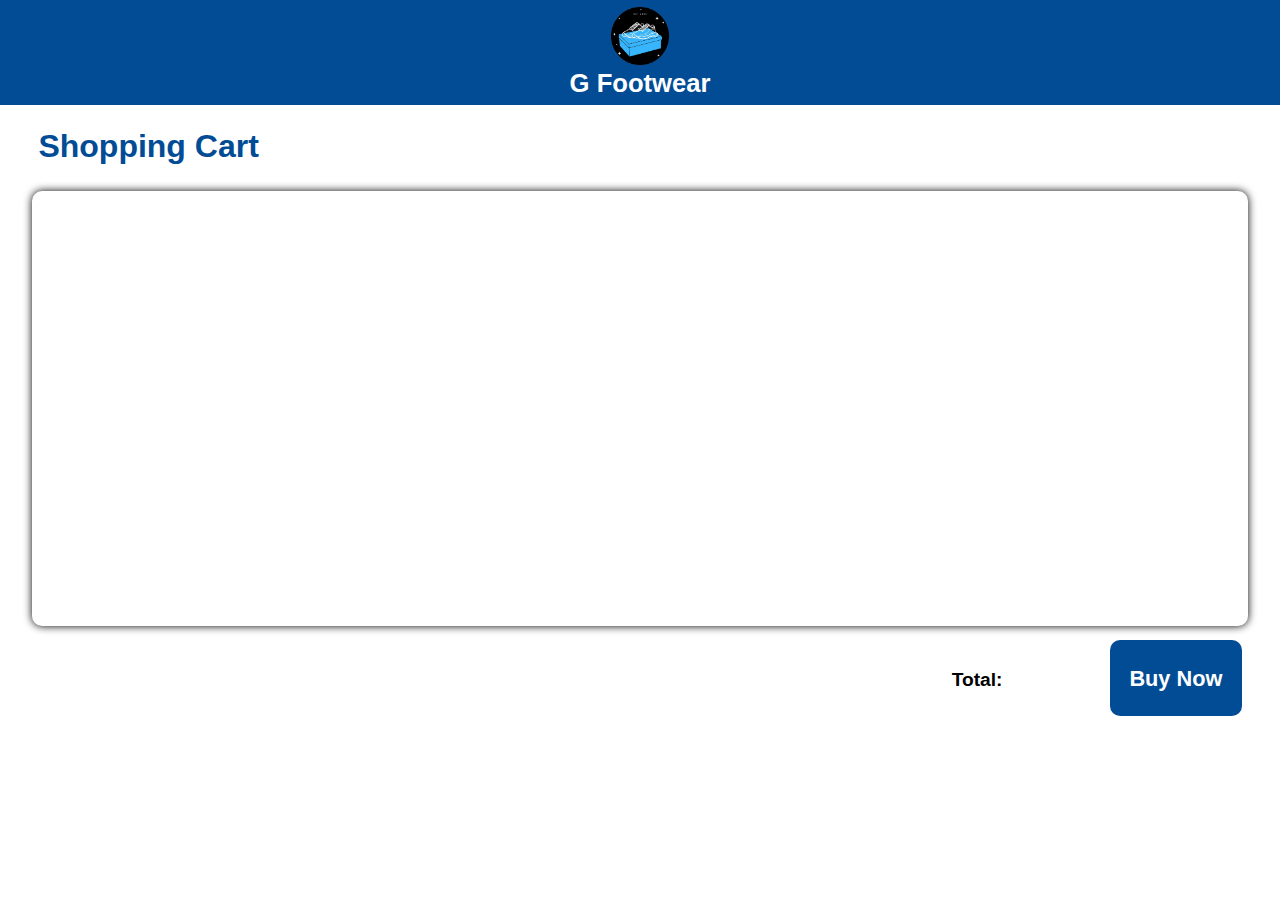
<file: cart.html>
<!DOCTYPE html>
<html lang="en">
<head>
    <meta charset="UTF-8">
    <meta name="viewport" content="width=device-width, initial-scale=1.0">
    <link rel="stylesheet" href="https://unpkg.com/boxicons@latest/css/boxicons.min.css">
    <link rel="stylesheet" href="cart.css">
    <link rel="icon" type="image/x-icon" href="image/logo2.png">
    <title>G Footwear</title>
</head>
<body>
    <header>
        <a href="#" class="logo"><img src="image/logo2.png" alt=""></a>
        <br>
        <h1 class="business-name">G Footwear</h1>
    </header>
    
    <div class="cart">
        <h1>Shopping Cart</h1>
    </div>

    <section>
        <div class="products">

        </div>
    </section>
    <div class="btn">
        <label for="">Total: </label>
        <a href="">Buy Now</a>
    </div>
</body>
</html>
</file>
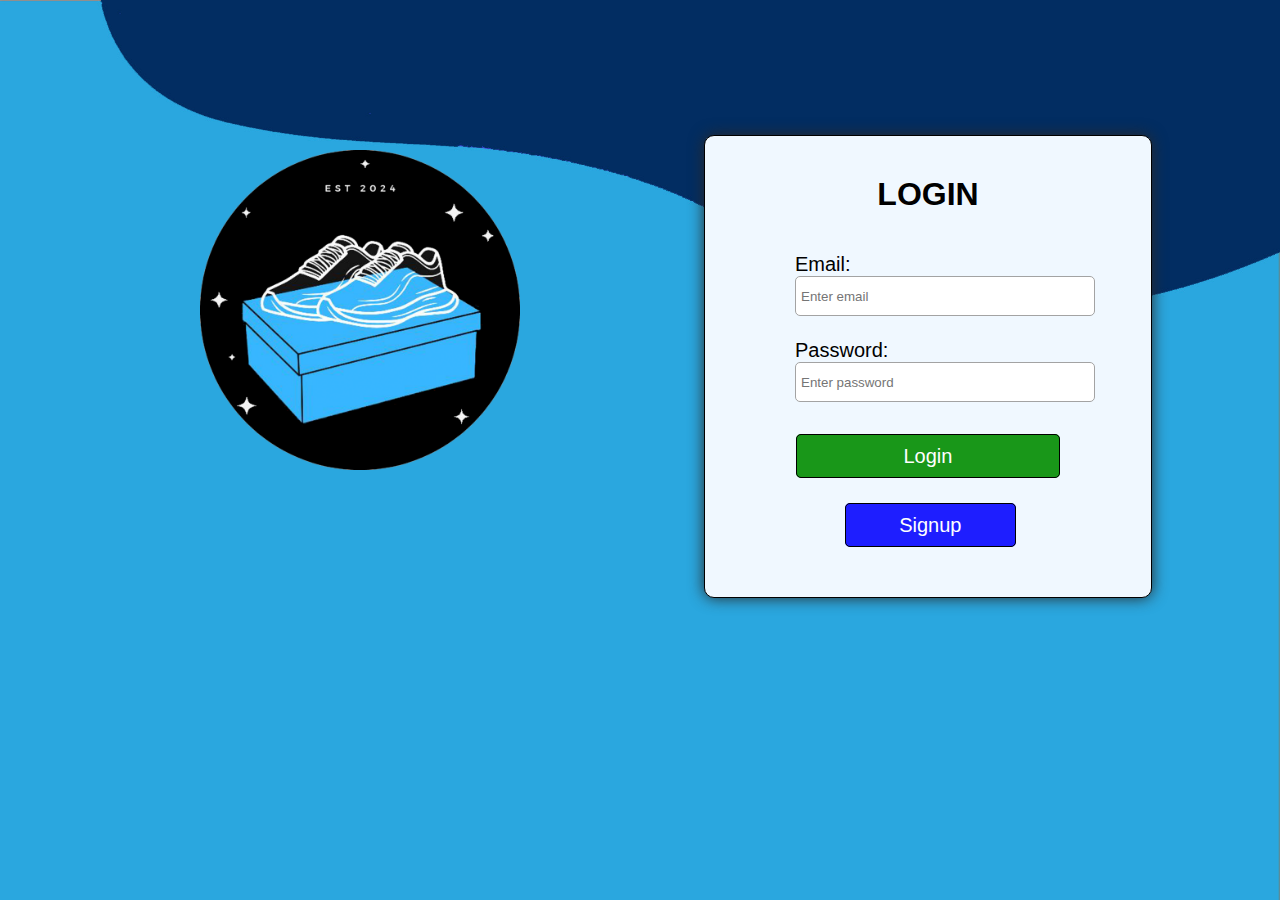
<file: login.html>
<!DOCTYPE html>
<html lang="en">
<head>
    <meta charset="UTF-8">
    <meta name="viewport" content="width=device-width, initial-scale=1.0">
    <link rel="stylesheet" href="login.css">
    <title>Login</title>
</head>
<body>
    <img src="image/logo2.png" alt="">
    <form action="">
        <h1>LOGIN</h1>
        <div class="login">
            <label for="">Email:</label>
            <br>
            <input type="Email" placeholder="Enter email" name="email" required>
            <br>
            <br>
            <label for="">Password:</label>
            <br>
            <input type="password" placeholder="Enter password"  name="password" required>
            <br><br>

            <div class="btn">
                <a href="index.html" class="log">Login</a>
                <br>
                <br><br>
                <a href="signup.html" class="sign">Signup</a>
            </div>
        </div>

        
    </form>
</body>
</html>
</file>
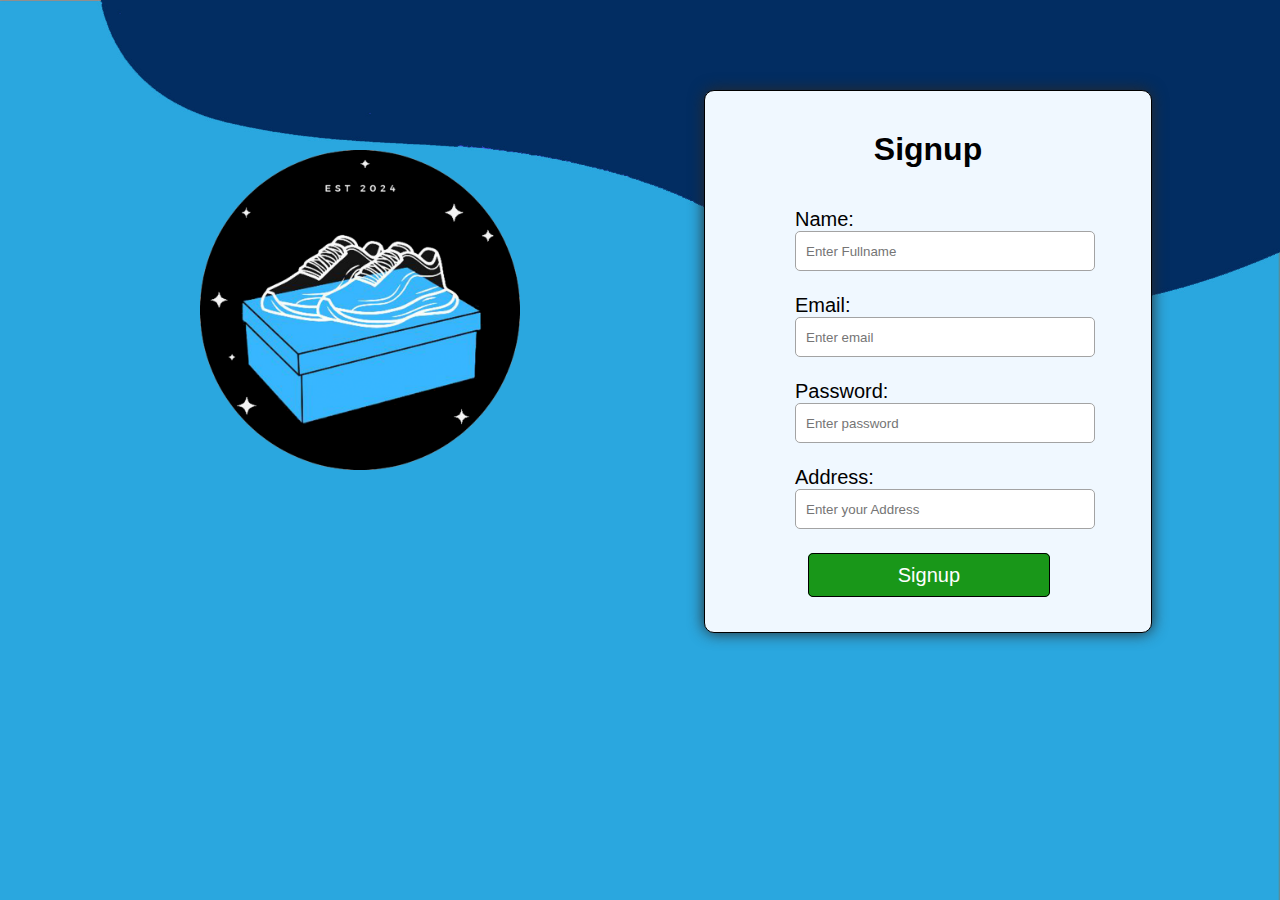
<file: signup.html>
<!DOCTYPE html>
<html lang="en">
<head>
    <meta charset="UTF-8">
    <meta name="viewport" content="width=device-width, initial-scale=1.0">
    <link rel="stylesheet" href="signup.css">
    <title>Signup</title>
</head>
<body>
    <img src="image/logo2.png" alt="">
    <form action="">
        <h1>Signup</h1>
        <div class="login">
            <label for="">Name:</label>
            <br>
            <input type="text" placeholder="Enter Fullname" name="Fullname" required>
            <br>
            <br>
            <label for="">Email:</label>
            <br>
            <input type="Email" placeholder="Enter email" name="email" required>
            <br>
            <br>
            <label for="">Password:</label>
            <br>
            <input type="password" placeholder="Enter password"  name="password" required>
            <br><br>
            <label for="">Address:</label>
            <br>
            <input type="text" placeholder="Enter your Address" name="email" required>
    
        </div>
        <div class="btn">
            <a href="login.html">Signup</a>
        </div>
        
    </form>
</body>
</html>
</file>
<file: styles.css>
*{
    margin: 0;
    padding: 0;
    box-sizing: border-box;
    scroll-behavior: smooth;
    font-family: Verdana, sans-serif;
    list-style: none;
    text-decoration: none;
}
header {
    position: fixed;
    width: 100%;
    top: 0;
    right: 0;
    z-index: 1000;
    display: flex;
    align-items: center;
    justify-content: space-between;
    padding: 7px 8%; /* Adjust padding for responsiveness */
    transition: all 0.3s;
}

.logo img {
    max-width: 70px; /* Adjust max-width for responsiveness */
    height: auto;
    margin-right: 10px;
}

.business-name {
    position: relative;
    color: #fff;
    right: 5%; /* Adjust right position for responsiveness */
}

.navigation {
    display: flex;
    margin-right: 10%; /* Adjust margin-right for responsiveness */
}

.navigation a {
    color: #fff;
    font-size: 15px; /* Adjust font size for responsiveness */
    text-transform: capitalize;
    padding: 10px 15px; /* Adjust padding for responsiveness */
    font-weight: 400;
    transition: all .42s ease;
    cursor: pointer;
    transition: all 0.3s;
}

.navigation a:hover {
    color: #000;
}

.nav-icon .btn {
    color: #fff;
    font-size: 16px; /* Adjust font size for responsiveness */
    font-weight: 400;
    transition: all 0.3s;
}

.nav-icon .btn:hover {
    color: #000;
}

.nav-icon {
    display: flex;
    align-items: center;
}

.nav-icon i {
    margin-right: 15px; /* Adjust margin-right for responsiveness */
    color: #fff;
    font-size: 20px; /* Adjust font size for responsiveness */
    font-weight: 400;
    transition: all .42s ease;
    transition: all 0.3s;
}

.nav-icon i:hover {
    transform: scale(1.1);
    color: #000;
}

/* sticky */
header.sticky{
    background-color: #014c95;
    padding: 7px 8%;
    box-shadow: 0px 0px 10px rgb(0 0 0 / 10%);
}

/* Responsive adjustments */
@media only screen and (max-width: 768px) {
    .navigation {
        margin-right: 5%; /* Adjust margin-right for smaller screens */
    }

    .logo img {
        max-width: 40px; /* Adjust max-width for smaller screens */
    }

    .business-name {
        right: 3%; /* Adjust right position for smaller screens */
        font-size: 15px;
        right: .5%;
    }

    .navigation a {
        font-size: 12px; /* Adjust font size for smaller screens */
        padding: 10px 10px; /* Adjust padding for smaller screens */
    }

    .nav-icon i {
        margin-right: 10px; /* Adjust margin-right for smaller screens */
        font-size: 15px; /* Adjust font size for smaller screens */
    }
    
}

section{
    padding: 5% 10%;
}

footer{
    padding: 5% 10%;
}

/* sale */
.sale {
    width: 100%;
    overflow-x: auto;
    white-space: nowrap; /* Prevent wrapping of child elements */
    position: relative;
    top: -20px;
    background-image: url(image/sale.jpg);
    background-size: cover;
    transition: all 0.3s;
}

.scrollable-content {
    width: 100%; /* Set the width of your content to 100% */
    max-width: 1200px; /* Set the maximum width of your content */
    padding: 0 -10px; /* Add some padding for better appearance */
    transition: all 0.3s;
}

.scrollable-content img {
    display: inline-block; /* Make child elements display in a row */
    width: 15%; /* Set the width of each child element */
    height: auto; /* Set the height of each child element */
    background-color: #ccc;
    margin-right: 10px; /* Add some space between child elements */
    transition: all 0.3s;
}

.scrollable-content img:hover{
    transform: scale(0.9);
}

/* Responsive adjustments */
@media only screen and (max-width: 768px) {
    .scrollable-content img {
        width: 100px; /* Decrease width for smaller screens */
        height: 120px; /* Decrease height for smaller screens */
    }
}

@media only screen and (max-width: 480px) {
    .scrollable-content img {
        width: 80px; /* Further decrease width for smaller screens */
        height: 100px; /* Further decrease height for smaller screens */
    }
}


/* Home */
.home{
    width: 100%;
    height: 50vh;
    background-image: url(image/bg6.jpg);
    background-position: center;
    background-repeat: no-repeat;
    background-size: cover;
    display: grid;
    grid-template-columns: repeat(1, 1fr);
    align-items: center;
    padding: 9% 15%;
    transition: all 0.3s;
}

.main-text h5{
    color: #fff;
    font-size: 1.5dvw;
    text-transform: capitalize;
    margin-top: 10px;
    font-weight: 500;
    transition: all 0.3s;
}

.main-text h1{
    color: #000;
    font-size: 3dvw;
    text-transform: capitalize;
    line-height: 1.1;
    font-weight: 600;
    margin: 6px 0 10px;
    transition: all 0.3s;
}

.main-text p{
    color: #cedaff;
    font-size: 2dvw;
    font-style: italic;
    margin-bottom: 20px;
    transition: all 0.3s;
}

@media only screen and (max-width: 768px){
    .home{
        height: 30vh;
    }
}

/* trending product css*/
.active {
    position: relative;
}

.center-text h2 {
    color: #111;
    font-size: 2.5rem; /* Adjust font size for responsiveness */
    text-transform: capitalize;
    text-align: center;
    margin-bottom: 2rem; /* Adjust margin for responsiveness */
    transition: all 0.3s;
}

.center-text span {
    color: #000;
}

.products {
    display: grid;
    grid-template-columns: repeat(auto-fit, minmax(200px, 1fr)); /* Adjust min and max width for responsiveness */
    gap: 2rem; /* Adjust gap for responsiveness */
    transition: all 0.3s;
}

.row {
    position: relative;
    transition: all .40s;
}

.row img {
    width: 100%; /* Adjust image width for responsiveness */
    height: auto;
    transition: all .40s;
    border-radius: 5px;
    transition: all 0.3s;
}

.row img:hover {
    transform: scale(0.9);
}

.product-text h5 {
    position: absolute;
    top: 1rem; /* Adjust top position for responsiveness */
    left: 1rem; /* Adjust left position for responsiveness */
    color: #fff;
    font-size: 0.8rem; /* Adjust font size for responsiveness */
    font-weight: 500;
    text-transform: uppercase;
    background-color: #27b737;
    padding: 0.2rem 0.5rem; /* Adjust padding for responsiveness */
    border-radius: 2px;
    transition: all 0.3s;
}

.ratting i {
    color: #ff8c00;
    font-size: 1.2rem; /* Adjust font size for responsiveness */
    transition: all 0.3s;
}

.price h4 {
    color: #111;
    font-size: 1rem; /* Adjust font size for responsiveness */
    text-transform: capitalize;
    font-weight: 400;
    transition: all 0.3s;
}

.price p {
    color: #151515;
    font-size: 1rem; /* Adjust font size for responsiveness */
    font-weight: 600;
    transition: all 0.3s;
}

/* client reviews */
.client-reviews {
    background-color: #f3f4f6;
}

.reviews {
    text-align: center;
}

.reviews h3 {
    color: #111;
    font-size: 1.8rem; /* Adjust font size for responsiveness */
    text-transform: capitalize;
    text-align: center;
    font-weight: 700;
    transition: all 0.3s;
}

.reviews img {
    width: 5rem; /* Adjust image width for responsiveness */
    height: auto;
    border-radius: 50%;
    margin: 1rem 0; /* Adjust margin for responsiveness */
    transition: all 0.3s;
}

.reviews p {
    color: #707070;
    font-size: 1rem; /* Adjust font size for responsiveness */
    font-weight: 400;
    line-height: 1.5;
    margin-bottom: 1rem; /* Adjust margin for responsiveness */
    transition: all 0.3s;
}

.reviews h2 {
    font-size: 1.5rem; /* Adjust font size for responsiveness */
    color: #000;
    font-weight: 400;
    text-transform: capitalize;
    margin-bottom: 0.2rem; /* Adjust margin for responsiveness */
    transition: all 0.3s;
}

/* Responsive adjustments */
@media only screen and (max-width: 768px) {
    .products {
        grid-template-columns: repeat(auto-fit, minmax(150px, 1fr)); /* Adjust min and max width for smaller screens */
    }
}

@media only screen and (max-width: 480px) {
    .center-text h2 {
        font-size: 2rem; /* Adjust font size for smaller screens */
    }

    .product-text h5 {
        font-size: 0.7rem; /* Adjust font size for smaller screens */
        padding: 0.1rem 0.3rem; /* Adjust padding for smaller screens */
    }

    .ratting i {
        font-size: 1rem; /* Adjust font size for smaller screens */
    }

    .price h4 {
        font-size: 0.9rem; /* Adjust font size for smaller screens */
    }

    .price p {
        font-size: 0.8rem; /* Adjust font size for smaller screens */
    }

    .reviews h3 {
        font-size: 1.5rem; /* Adjust font size for smaller screens */
    }

    .reviews img {
        width: 4rem; /* Adjust image width for smaller screens */
        margin: 0.5rem 0; /* Adjust margin for smaller screens */
    }

    .reviews p {
        font-size: 0.8rem; /* Adjust font size for smaller screens */
        margin-bottom: 0.5rem; /* Adjust margin for smaller screens */
    }

    .reviews h2 {
        font-size: 1.2rem; /* Adjust font size for smaller screens */
        margin-bottom: 0.1rem; /* Adjust margin for smaller screens */
    }
}


/* contact */
.contact{
    background-color: #d4e9ff;
}

.contact-info{
    display: grid;
    grid-template-columns: repeat(auto-fit, minmax(160px, auto)); /* Change auto-fit to auto-fill */
    gap: 3rem;
    transition: all 0.3s;
}
/* 
.first-info img{
    width: 100px;
    height: auto;
} */
.logo{
    font-size: 25px;
    color: blue;
    font-weight: 800;
}
.contact-info h4{
    color: #212529;
    font-size: 14px;
    text-transform: uppercase;
    margin-bottom: 10px;
}

.contact-info p{
    color: #565656;
    font-size: 14px;
    font-weight: 400;
    text-transform: capitalize;
    line-height: 1.5;
    margin-bottom: 10px;
    cursor: pointer;
    transition: all .42s;
}
.contact-info p:hover{
    color: #014c95;
}

.social-icon i{
    color: #565656;
    margin-right: 10px;
    font-size: 20px;
    transition: all.42s;
}
.social-icon i:hover{
    transform: scale(1.3);
}

.end-text{
    background-color: #b1b3b1;
    text-align: center;
    padding: 20px;
}
.end-text p{
    color: #111;
    text-transform: capitalize;
}
/* Responsive adjustments for contact section */
@media only screen and (max-width: 768px) {
    .contact-info {
        grid-template-columns: repeat(auto-fill, minmax(140px, auto));
        gap: 2rem;
    }

    .contact-info h4 {
        font-size: 12px;
    }

    .contact-info p {
        font-size: 12px;
    }

    .social-icon i {
        font-size: 18px;
    }
}


/* dropdown */
.category{
    display: none;
}

#dropdown {
    border: 1px solid #ccc;
    padding: 10px;
    position: absolute;
    width: 150px;
    top: 65%;
    left: 54%;
    background-color: #fff;
    box-shadow: 0px 0px 5px rgba(0, 0, 0, 0.5);
    z-index: 1000;
    text-align: center;
    border-radius: 10px;
}

#dropdown a {
    display: block;
    color: #111;
    font-weight: 600;
    margin-top: 10px;
    text-align: center;
    cursor: pointer;
}

#dropdown a:hover {
    color: #ccc;
}

@media only screen and (max-width: 768px) {
    #dropdown {
        width: 100px;
    }

    #dropdown a{
        font-size: 12px;
    }
}

.separator {
    border-top: 1px solid #ccc;
    margin: 5px;
}

.trending-product {
    background-color: #dfe2df;
    display: none; 
  }
  .active {
    display: block; 
  }


/* trending product css*/
.product{
    position: relative;
    top: -50px;
}

/* cart */
/* .cart{

} */



.modal, .modal2, .modal3,.modal4,.modal5,.modal6,.modal7,.modal8,.modal9,.modal10,.modal11,.modal12,
.modal13,.modal14,.modal15,.modal16,.modal17,.modal18,.modal19,.modal20,.modal21,.modal22,.modal23,.modal24,.modal25,
.modal26,.modal27,.modal28,.modal29,.modal30,.modal31,.modal32,.modal33,.modal34,.modal35{
    display: none; /* Hidden by default */
    position: fixed; /* Stay in place */
    z-index: 1; /* Sit on top */
    top: 0;
    width: 100%; /* Full width */
    height: 100%; /* Full height */
    overflow: auto; /* Enable scroll if needed */
    background-color: rgba(0,0,0,0.4); /* Black w/ opacity */
}

.modal-content {
    background-color: #fefefe;
    margin: 15% auto; /* 15% from the top and centered */
    padding: 30px;
    border: 1px solid #888;
    width: 55dvw; /* Could be more or less, depending on screen size */
    height:auto;
    margin-top: 15%;
    border-radius: 10px;
    box-shadow: 0 4px 8px 0 rgba(0,0,0,0.2);
    -webkit-box-shadow: 0 4px 8px 0 rgba(0,0,0,0.2);
    -moz-box-shadow: 0 4px 8px 0 rgba(0,0,0,0.2);
}


.close, .close2,.close3,.close4,.close5,.close6,.close7,.close8,.close9,.close10,.close11,.close12,.close13,
.close14,.close15,.close16,.close17,.close18,.close19,.close20,.close21,.close22,.close23,.close24,.close25,
.close26,.close27,.close28,.close29,.close30,.close31,.close32,.close33,.close34,.close35{
    color: #aaa;
    float: right;
    font-size: 28px;
    font-weight: bold;
    cursor: pointer;
}

.close:hover,.close2:hover,.close3:hover,.close4:hover,.close5:hover,.close6:hover,.close7:hover,.close8:hover,.close9:hover,
.close10:hover,.close11:hover,.close12:hover,.close13:hover,.close14:hover,.close2:hover,.close15:hover,.close16:hover,.close17:hover,
.close18:hover,.close19:hover,.close21:hover,.close22:hover,.close23:hover,.close24:hover,.close25:hover,.close35:hover,.close26:hover,
.close27:hover,.close28:hover,.close29:hover,.close30:hover,.close31:hover,.close32:hover,.close33:hover,.close34:hover,

.close:focus, .close2:focus,.close3:focus,.close4:focus,.close5:focus,.close6:focus,.close7:focus,.close8:focus,.close9:focus,.close10:focus,
.close11:focus,.close12:focus,.close13:focus,.close14:focus,.close15:focus,.close16:focus,.close17:focus,.close18:focus,.close19:focus,.close20:focus,
.close21:focus,.close22:focus,.close23:focus,.close24:focus,.close25:focus,.close26:focus,.close27:focus,.close28:focus,.close29:focus,.close30:focus,
.close31:focus,.close32:focus,.close33:focus,.close34:focus,.close35:focus {
    color: black;
    text-decoration: none;
}

/* Responsive adjustments for modal */
@media only screen and (max-width: 768px) {
    .modal-content {
        width: 90%; /* Adjust the width for smaller screens */
        max-width: 300px; /* Set maximum width */
        margin: 10% auto; /* Center the modal vertically */
        padding: 15px;
        margin-top: 15rem;
    }

    .close {
        font-size: 20px; /* Adjust close button size for smaller screens */
    }
}


.cart button{
    border: 2px solid green;
    background-color: green;
    padding: .5dvw .5dvw;
    border-radius: 5px;
    color: white;
    position: relative;
    font-size: 15px;
    left: .5dvw;
    cursor: pointer;
}
.cart button:hover{
    border: 2px solid rgb(12, 68, 12);
    background-color: rgb(12, 68, 12);
}

.shoes img{
    width: 18dvw;
    height: auto;
    border-radius: 10px;
    box-shadow: 0 0 .5dvw 0 rgb(155, 155, 155);
    margin-right: 1.5dvw;
}

.parent{
    display: flex;
    justify-content: space-evenly;
}

.cart{
    text-align: right;
}


.size label{
    font-size: 1.5dvw;
    color: #000;
    font-weight: 400;
}

.size a{
    text-decoration: none;
    padding: .4dvw .4dvw;
    border: 1px solid black;
    font-size: 1.2dvw;
    color: #000;
    font-weight: 600;
}

.size a:hover{
    background-color: #014c95;
    color: white;
}

.quantity input{
    border: 2px solid black;
    padding-left: .2dvw;
    width: 8dvw;
    height: 2dvw;
    font-size: 1.2dvw;
}
.size h1{
    font-size: 1.7dvw;
    position: relative;
    top: 1.5dvw;
}


/* Responsive adjustments for cart section */
@media only screen and (max-width: 768px) {
    .cart button {
        margin-top: 10%;
        font-size: 14px; /* Adjust button font size for smaller screens */
    }

    .shoes img {
        width: 20dvw; /* Adjust image width for smaller screens */
        margin-right: 10px; /* Adjust margin for smaller screens */
    }

    .size label {
        font-size: 14px; /* Adjust label font size for smaller screens */
    }

    .size a {
        padding: 5px; /* Adjust link padding for smaller screens */
        font-size: 1.7dvw; /* Adjust link font size for smaller screens */
    }

    .quantity input {
        width: 60px; /* Adjust input width for smaller screens */
        height: 20px; /* Adjust input height for smaller screens */
        font-size: 12px; /* Adjust input font size for smaller screens */
    }

    .size h1 {
        font-size: 20px; /* Adjust h1 font size for smaller screens */
        top: 10px; /* Adjust h1 position for smaller screens */
    }
}
</file>
<file: cart.css>
*{
    margin: 0;
    padding: 0;
    box-sizing: border-box;
    scroll-behavior: smooth;
    font-family: Verdana, sans-serif;
    list-style: none;
    text-decoration: none;
}

header{
    position: fixed;
    width: 100%;
    top: 0;
    right: 0;
    z-index: 1000;
    text-align: center;
    padding: 7px 10%;
    background-color: #014c95;
    width: 100%;
    height: auto;
}

.logo img{
    max-width: 4.5dvw;
    height: auto;
}

.business-name{
    position: relative;
    font-size: 2dvw;
    color: #fff;
}

.cart{
    margin-top: 10%;
    margin-left: 3dvw;
    margin-bottom: 2%;
    
}
.cart h1{
    font-size: 2.5dvw;
    color: #014c95;
}

.products{
    box-shadow: 0 0 .7dvw 0 black;
    border-radius: 10px;
    width: 95dvw;
    height: 34dvw;
    position: relative;
    left: 2.5dvw;
}

.btn{
    position: relative;
    right: 3%;
    top: 40px;
    margin-bottom: 6%;
    text-align: right;
}

.btn a{
    text-decoration: none;
    color: #fff;
    background-color: #014c95;
    padding: 2dvw 1.5dvw;
    border-radius: 10px;
    font-size: 1.7dvw;
    font-weight: 600;
}
.btn a:hover{
    background-color: #62acf7;
    color: black;
}

.btn label{
    position: relative;
    right: 8%;
    font-size: 1.5dvw;
    font-weight: 600;
}
</file>
<file: login.css>
* {
    margin: 0;
    padding: 0;
    box-sizing: border-box;
    scroll-behavior: smooth;
    font-family: Verdana, sans-serif;
    list-style: none;
    text-decoration: none;
}

body {
    background-image: url(image/main.jpg);
    background-repeat: no-repeat;
    background-size: cover;
}

img {
    width: 25%;
    height: auto;
    position: relative;
    left: 200px;
    top: 150px;
}

form {
    border: 1px solid black;
    box-shadow: 0 0 15px 0 rgb(41, 41, 41);
    background-color: aliceblue;
    border-radius: 10px;
    position: absolute;
    height: auto;
    width: 35%;
    top: 15%;
    left: 55%;
}

.login {
    padding: 80px 90px;
    font-size: 20px;
}

.login input {
    border: 1px solid rgb(163, 163, 163);
    border-radius: 5px;
    background-color: white;
    width: 300px;
    height: 40px;
    padding: 0 5px;
}

h1 {
    text-align: center;
    position: relative;
    top: 40px;
}

.btn a {
    position: relative;
    top: 20px;
    left: 50px;
    border: 1px solid black;
    border-radius: 5px;
    background-color: rgb(25, 151, 25);
    color: #fff;
    font-size: 20px;
    font-weight: 400;
}

.btn .log {
    padding: 10px 40%;
    position: relative;
    left: 1px;
}

.btn .log:hover {
    background-color: rgb(22, 88, 22);
}

.btn .sign {
    padding: 10px 20%;
    background-color: rgb(30, 30, 255);
}

.btn .sign:hover {
    background-color: rgb(7, 7, 161);
}

/* Responsive adjustments */
@media only screen and (max-width: 768px) {
    img {
        width: 50%; /* Adjusted width for responsiveness */
        left: 50%;
        transform: translateX(-50%);
        top: 20%; /* Adjusted top position for responsiveness */
    }

    form {
        width: 60%; /* Adjusted width for responsiveness */
        top: 15%; /* Adjusted top position for responsiveness */
        left: 20%; /* Adjusted left position for responsiveness */
    }

    .login {
        padding: 70px 90px; /* Adjusted padding for responsiveness */
        font-size: 15px; /* Adjusted font size for responsiveness */
    }

    .login input {
        height: 30px; /* Adjusted height for responsiveness */
        padding: 0 5px; /* Adjusted padding for responsiveness */
        width: 150px;
    }

    .btn a {
        top: 30px; /* Adjusted top position for responsiveness */
        left: 20px; /* Adjusted left position for responsiveness */
        font-size: 15px; /* Adjusted font size for responsiveness */
    }

    .btn .log {
        padding: 5px 35%; /* Adjusted padding for responsiveness */
    }
    .btn .sign {
        padding: 5px 15%; /* Adjusted padding for responsiveness */
    }
}


@media only screen and (max-width: 1000px) {
    img {
        width: 50%; /* Adjusted width for responsiveness */
        left: 50%;
        transform: translateX(-50%);
        top: 20%; /* Adjusted top position for responsiveness */
    }

    form {
        width: 60%; /* Adjusted width for responsiveness */
        top: 15%; /* Adjusted top position for responsiveness */
        left: 20%; /* Adjusted left position for responsiveness */
    }

    .login {
        padding: 70px 90px; /* Adjusted padding for responsiveness */
        font-size: 15px; /* Adjusted font size for responsiveness */
    }

    .login input {
        height: 30px; /* Adjusted height for responsiveness */
        padding: 0 5px; /* Adjusted padding for responsiveness */
        width: 150px;
    }

    .btn a {
        top: 30px; /* Adjusted top position for responsiveness */
        left: 20px; /* Adjusted left position for responsiveness */
        font-size: 15px; /* Adjusted font size for responsiveness */
    }

    .btn .log {
        padding: 5px 35%; /* Adjusted padding for responsiveness */
    }
    .btn .sign {
        padding: 5px 15%; /* Adjusted padding for responsiveness */
    }
}
</file>
<file: signup.css>
*{
    margin: 0;
    padding: 0;
    box-sizing: border-box;
    scroll-behavior: smooth;
    font-family: Verdana, sans-serif;
    list-style: none;
    text-decoration: none;
}
body{
    background-image: url(image/main.jpg);
    background-repeat: no-repeat;
    background-size: cover;

}
img{
    width: 25%;
    height: auto;
    position: relative;
    left: 200px;
    top: 150px;
}

form{
    border: 1px solid black;
    box-shadow: 0 0 15px 0 rgb(41, 41, 41);
    background-color: aliceblue;
    border-radius: 10px;
    position: absolute;
    height: auto;
    width: 35%;
    top: 10%;
    left: 55%;
}
.login{
    padding: 80px 90px;
    font-size: 20px;
}
.login input{
    border: 1px solid rgb(163, 163, 163);
    border-radius: 5px;
    background-color: white;
    width: 300px;
    height: 40px;
    padding: 0 10px;
}

h1{
    text-align: center;
    position: relative;
    top: 40px;
}

.btn a{
    position: relative;
    top: -45px;
    left: 23%;
    border: 1px solid black;
    border-radius: 5px;
    background-color: rgb(25, 151, 25);
    color: #fff;
    font-size: 20px;
    font-weight: 400;
    padding: 10px 20%;
}
.btn a:hover{
    background-color: rgb(9, 78, 2);
}
</file>
